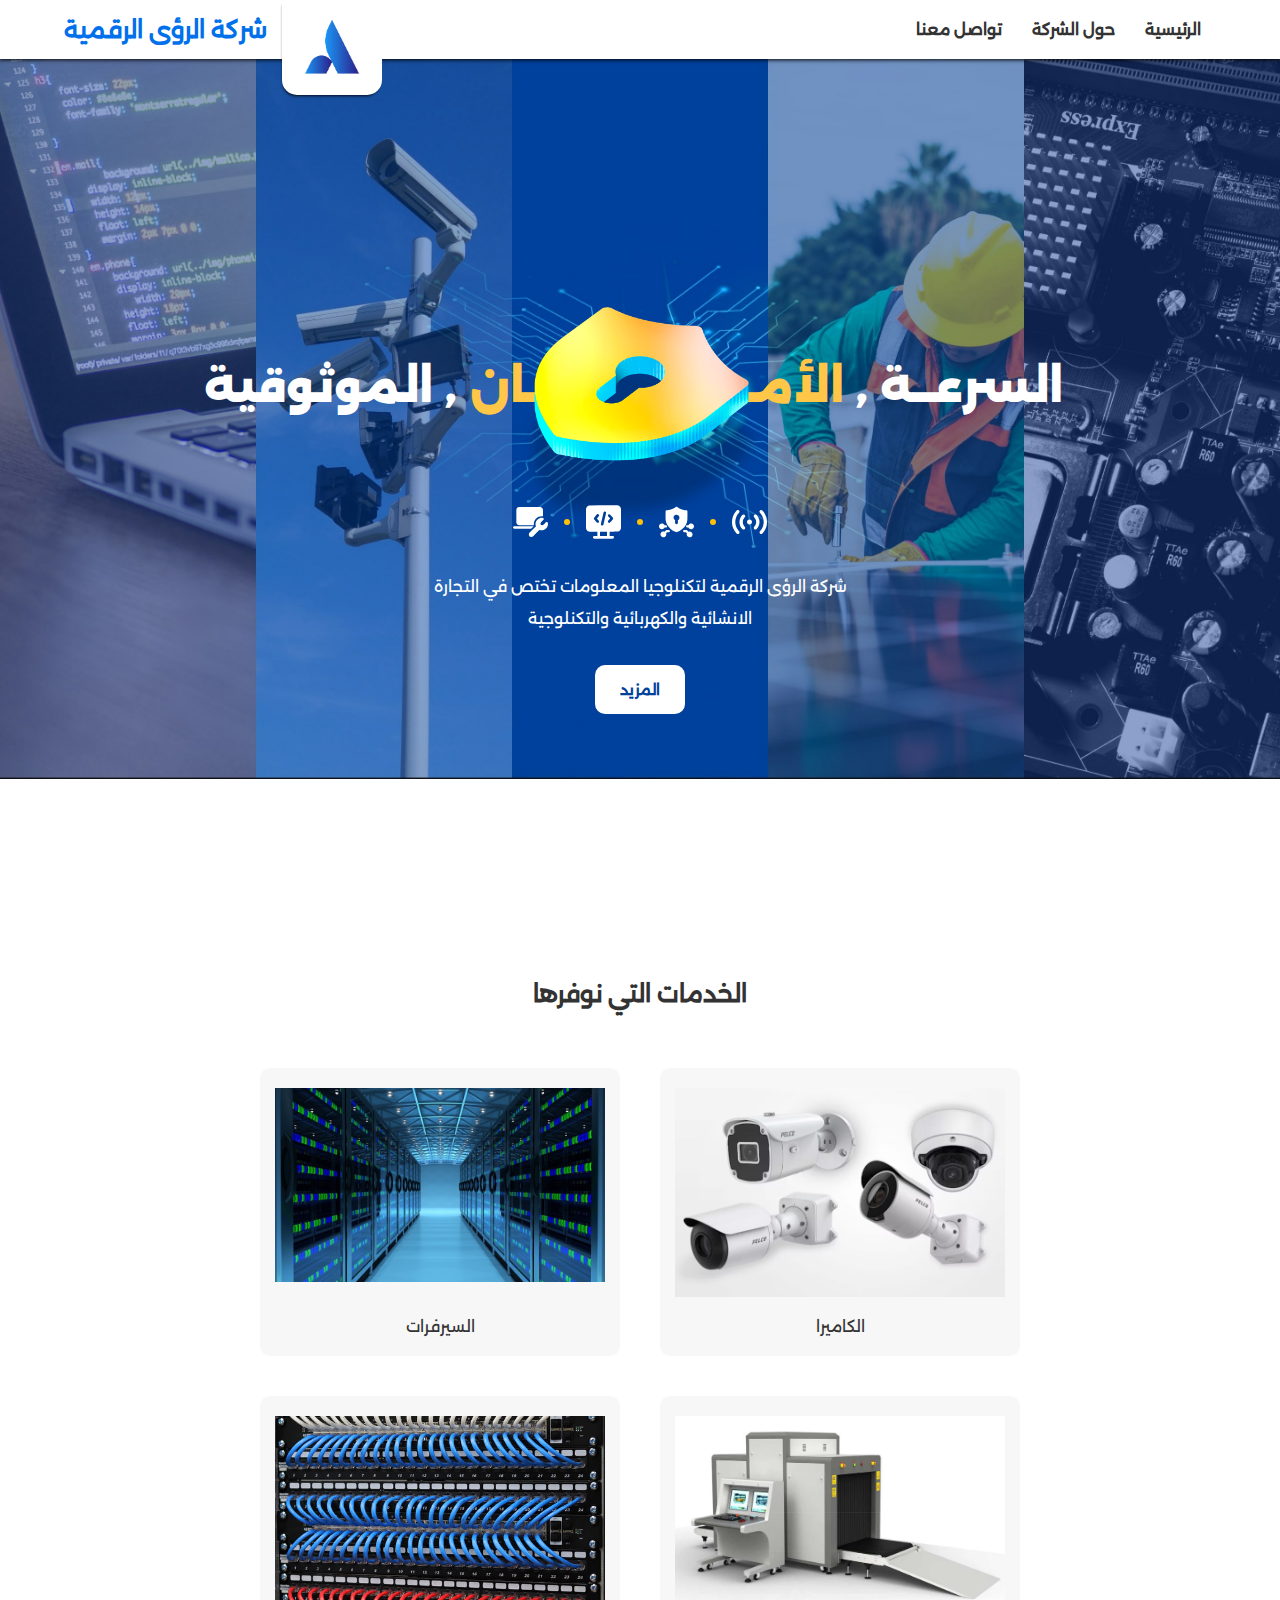
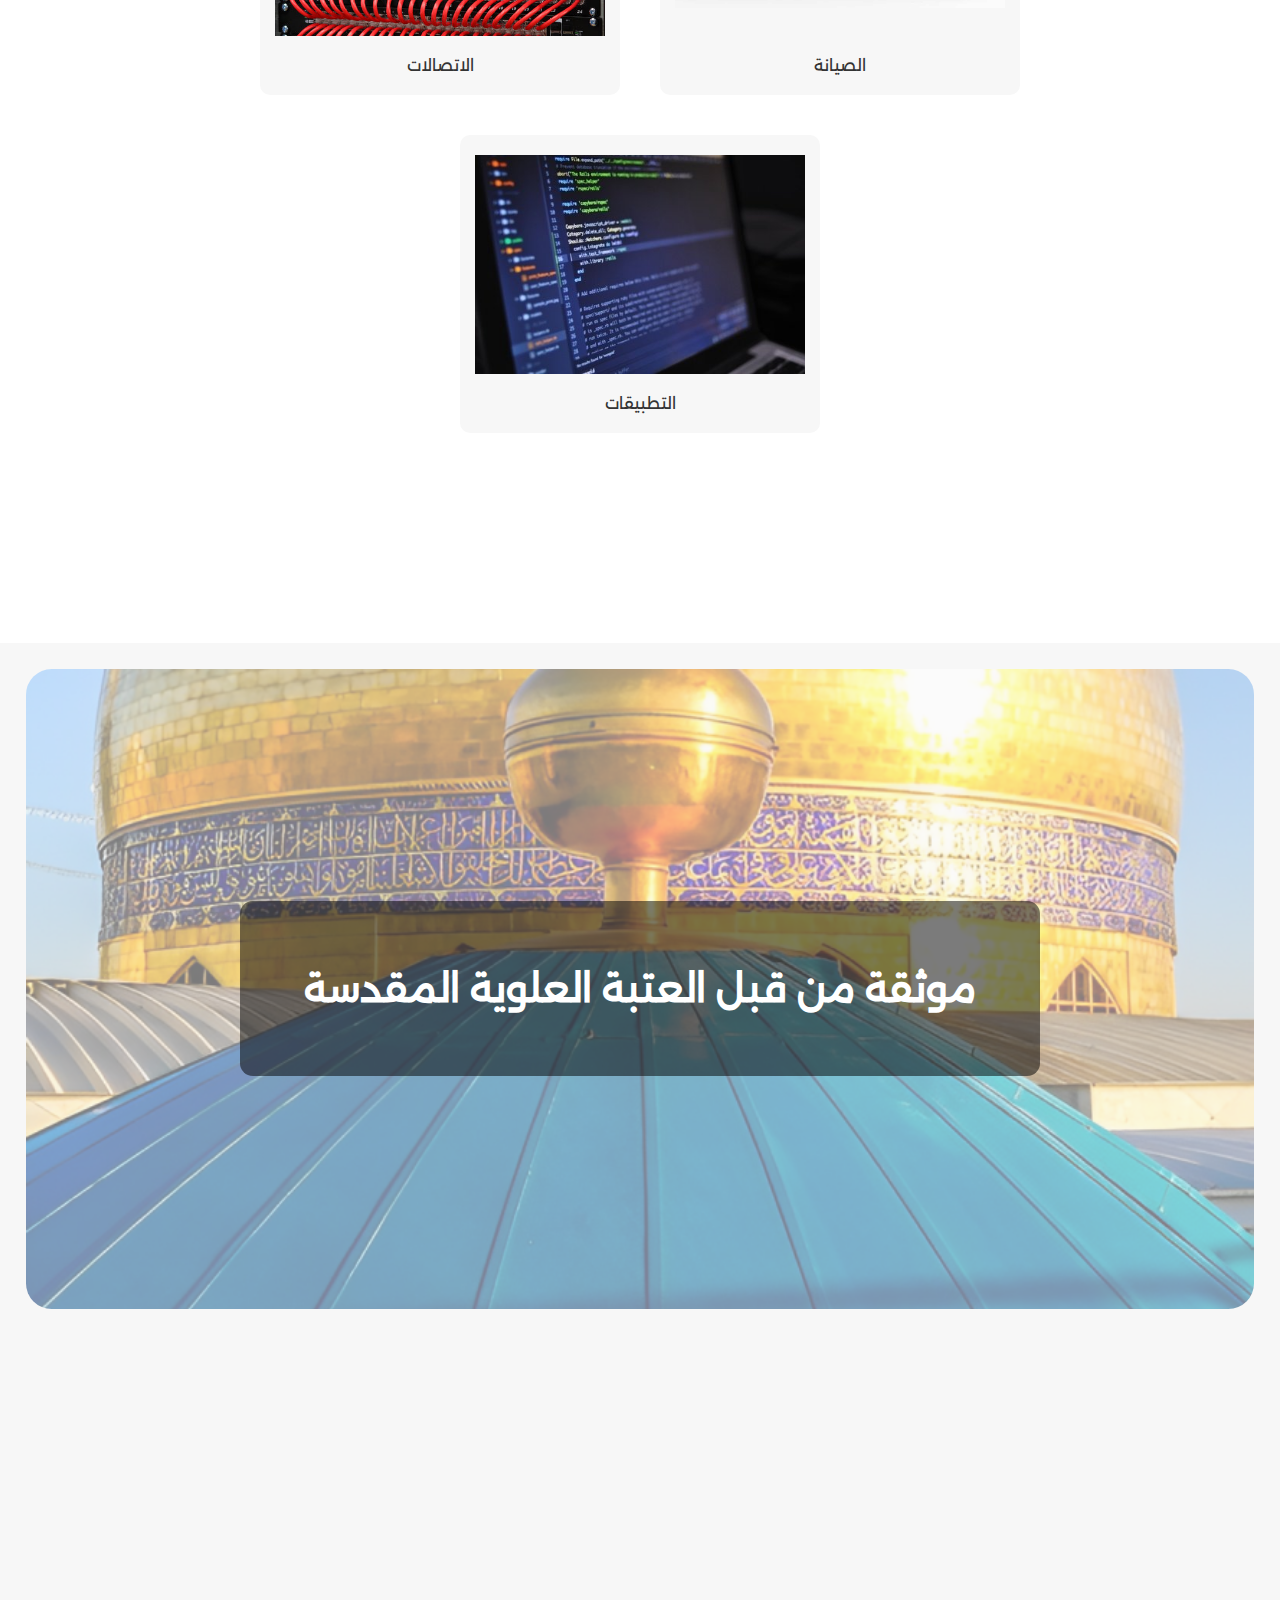
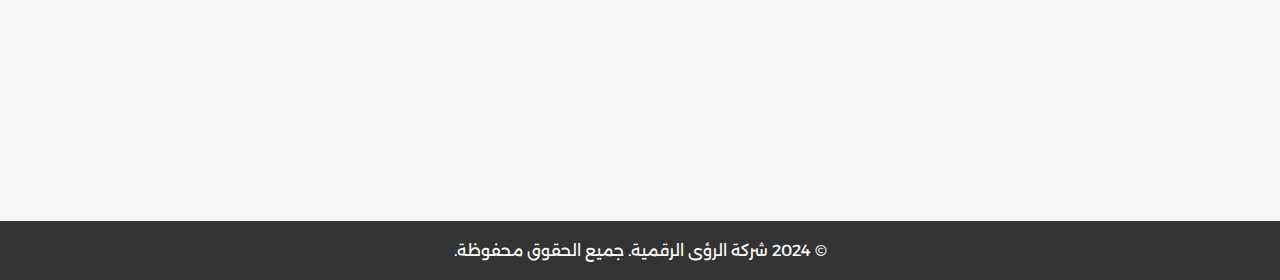
<file: index.html>
<!DOCTYPE html>
<html lang="ar">
<head>
    <meta charset="UTF-8">
    <meta name="viewport" content="width=device-width, initial-scale=1.0">
    <title>شركة الرؤى الرقمية</title>
    <link rel="stylesheet" href="styles.css">
</head>
<body>
<header>
    <nav id="nav-menu">
        <ul>
            <li><a href="index.html">الرئيسية</a></li>
            <li><a href="about.html">حول الشركة</a></li>
            <li><a href="contact.html">تواصل معنا</a></li>
        </ul>
        <div class="menu-icon" id="menu-icon">
            <span></span>
            <span></span>
            <span></span>
        </div>
    </nav>
    <div class="logo">
        <img src="imgs/Logo.png" alt="the logo of the company"/>
        <h1>شركة الرؤى الرقمية</h1>
    </div>
</header>

<section class="hero">
    <div class="img-container">
        <img src="imgs/bg.jpg" alt="main section background"/>
        <div class="hero-content">
            <h2>السرعــة ,</h2>
            <h2>الأمــ<img src="imgs/Lock.png" alt="Lock"/>ــان</h2>
            <h2> , الموثوقية</h2>
        </div>
    </div>
    <div class="details">
        <div class="icons">
            <img src="imgs/svgs/networking.svg" alt="network icon">
            <l></l>
            <img src="imgs/svgs/scrurty.svg" alt="security icon">
            <l></l>
            <img src="imgs/svgs/dev.svg" alt="devloping icon">
            <l></l>
            <img src="imgs/svgs/fixing.svg" alt="fixing icon">
        </div>
        <div class="content">
            شركة الرؤى الرقمية لتكنلوجيا المعلومات تختص في التجارة الانشائية والكهربائية والتكنلوجية
        </div>
        <div class="button">
            <button>
                المزيد
            </button>
        </div>
    </div>
</section>

<section class="trusted-by">
    <h3>الخدمات التي نوفرها</h3>
    <div class="logos">
        <div class="img">
            <img src="imgs/cammera.png" alt="Logo 1">
            <span>الكاميرا</span>
        </div>
        <div class="img">
            <img src="imgs/serfer.jpg" alt="Logo 2">
            <span>السيرفرات</span>
        </div>
        <div class="img">
            <img src="imgs/fixing.jpg" alt="Logo 3">
            <span>الصيانة</span>
        </div>

        <div class="img">
            <img src="imgs/communication.jpg" alt="Logo 3">
            <span>الاتصالات</span>
        </div>
        <div class="img">
            <img src="imgs/application.jpg" alt="Logo 3">
            <span>التطبيقات</span>
        </div>
    </div>
</section>

<section class="certified-by">
    <h3>موثقة من قبل العتبة العلوية المقدسة</h3>
    <img src="imgs/imamali.jpg" alt="Certification Logo 2">
</section>

<footer>
    <p>&copy; 2024 شركة الرؤى الرقمية. جميع الحقوق محفوظة.</p>
</footer>

<script src="script.js"></script>
</body>
</html>
</file>
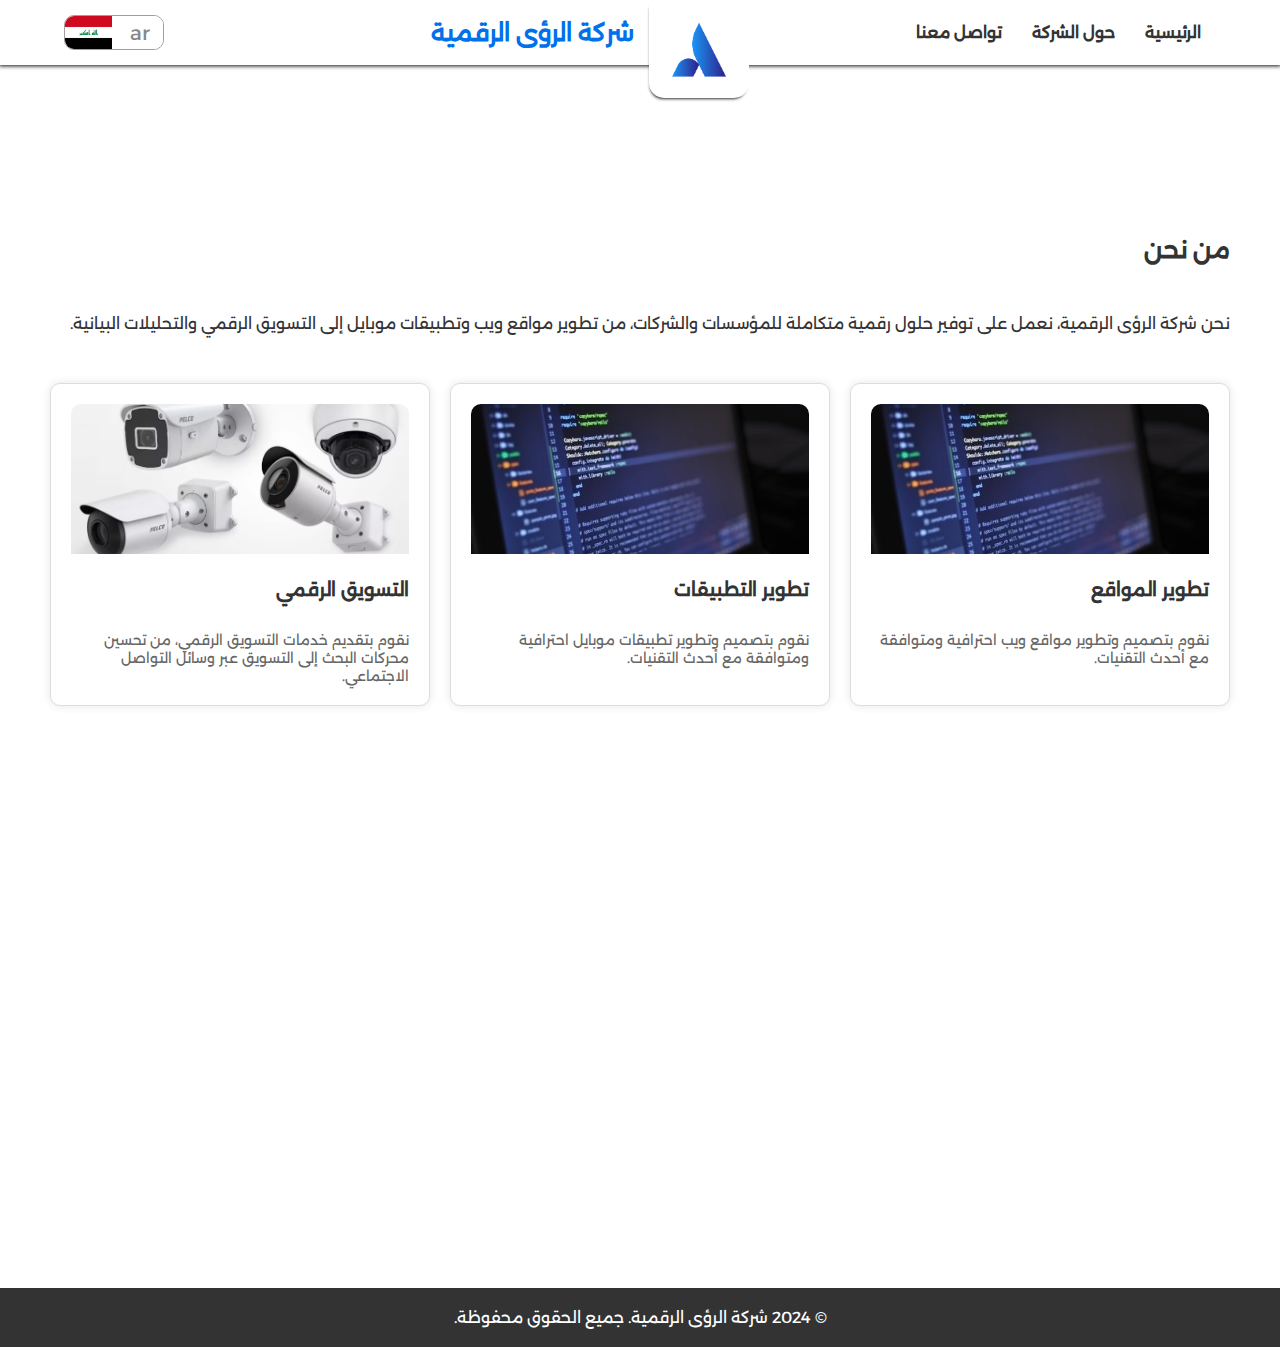
<file: about-ar.html>
<!DOCTYPE html>
<html lang="ar">
<head>
    <meta charset="UTF-8">
    <meta name="viewport" content="width=device-width, initial-scale=1.0">
    <title>من نحن</title>
    <link rel="stylesheet" href="styles.css">
</head>
<body>
<header>
    <nav id="nav-menu">
        <ul>
            <li><a href="index-ar.html">الرئيسية</a></li>
            <li><a href="about-ar.html">حول الشركة</a></li>
            <li><a href="contact-ar.html">تواصل معنا</a></li>
        </ul>
        <div class="menu-icon" id="menu-icon">
            <span></span>
            <span></span>
            <span></span>
        </div>
    </nav>
    <div class="logo">
        <img src="imgs/Logo.png" alt="the logo of the company"/>
        <h1>شركة الرؤى الرقمية</h1>
    </div>
    <div class="lang">
        <div class="en">
            <span>en</span>
            <img src="imgs/en.png" alt="English"/>
        </div>
        <div class="ar active">
            <span>ar</span>
            <img src="imgs/ar.png" alt="Arabic"/>
        </div>
    </div>
    <script src="lang.js"></script>
    <link rel="stylesheet" href="lang.css">
</header>

<main>
    <section class="about-us">
        <h2>من نحن</h2>
        <p>نحن شركة الرؤى الرقمية، نعمل على توفير حلول رقمية متكاملة للمؤسسات والشركات، من تطوير مواقع ويب وتطبيقات
            موبايل إلى التسويق الرقمي والتحليلات البيانية.</p>
        <div class="about-us-grid">
            <div class="about-us-item">
                <img src="imgs/application.jpg" alt="About Us 1">
                <h3>تطوير المواقع</h3>
                <p>نقوم بتصميم وتطوير مواقع ويب احترافية ومتوافقة مع أحدث التقنيات.</p>
            </div>
            <div class="about-us-item">
                <img src="imgs/application.jpg" alt="About Us 2">
                <h3>تطوير التطبيقات</h3>
                <p>نقوم بتصميم وتطوير تطبيقات موبايل احترافية ومتوافقة مع أحدث التقنيات.</p>
            </div>
            <div class="about-us-item">
                <img src="imgs/cammera.png" alt="About Us 3">
                <h3>التسويق الرقمي</h3>
                <p>نقوم بتقديم خدمات التسويق الرقمي، من تحسين محركات البحث إلى التسويق عبر وسائل التواصل الاجتماعي.</p>
            </div>
        </div>
    </section>
</main>
<footer>
    <p>&copy; 2024 شركة الرؤى الرقمية. جميع الحقوق محفوظة.</p>
</footer>
<style>
    /* ... existing styles ... */
    body{
        background-color: #fff;
    }


    .about-us {
        padding: 20px;
        margin-top: 100px;
    }

    .about-us-grid {
        display: grid;
        grid-template-columns: repeat(3, 1fr);
        grid-gap: 20px;
    }

    .about-us-item>*:not(:first-child) {
        padding-top: 20px;

    }
    .about-us-item {
        background-color: #fff;
        padding: 20px;
        border: 1px solid #ddd;
        border-radius: 10px;
        box-shadow: 0 0 10px rgba(0, 0, 0, 0.1);
    }

    .about-us-item img {
        width: 100%;
        height: 150px;
        object-fit: cover;
        border-radius: 10px 10px 0 0;
    }

    .about-us-item h3 {
        font-weight: bold;
        margin-bottom: 10px;
    }

    .about-us-item p {
        font-size: 14px;
        color: #666;
    }
    section.about-us> * {
        margin: 50px 30px;
    }

    @media (max-width: 700px) {
        .about-us-grid {
            grid-template-columns: 1fr;
        }
    }
</style>

<script>
    // ... existing script ...

    // Add animation to about us items
    const aboutUsItems = document.querySelectorAll('.about-us-item');

    aboutUsItems.forEach((item) => {
        item.addEventListener('mouseover', () => {
            item.style.transform = 'scale(1.1)';
            item.style.zIndex = '3';
            item.style.boxShadow = '0 0 20px rgba(0, 0, 0, 0.2)';
        });

        item.addEventListener('mouseout', () => {
            item.style.transform = 'scale(1)';
            item.style.zIndex = '0';
            item.style.boxShadow = '0 0 10px rgba(0, 0, 0, 0.1)';
        });
    });
</script>
<script src="script.js"></script>
</body>
</html>
</file>
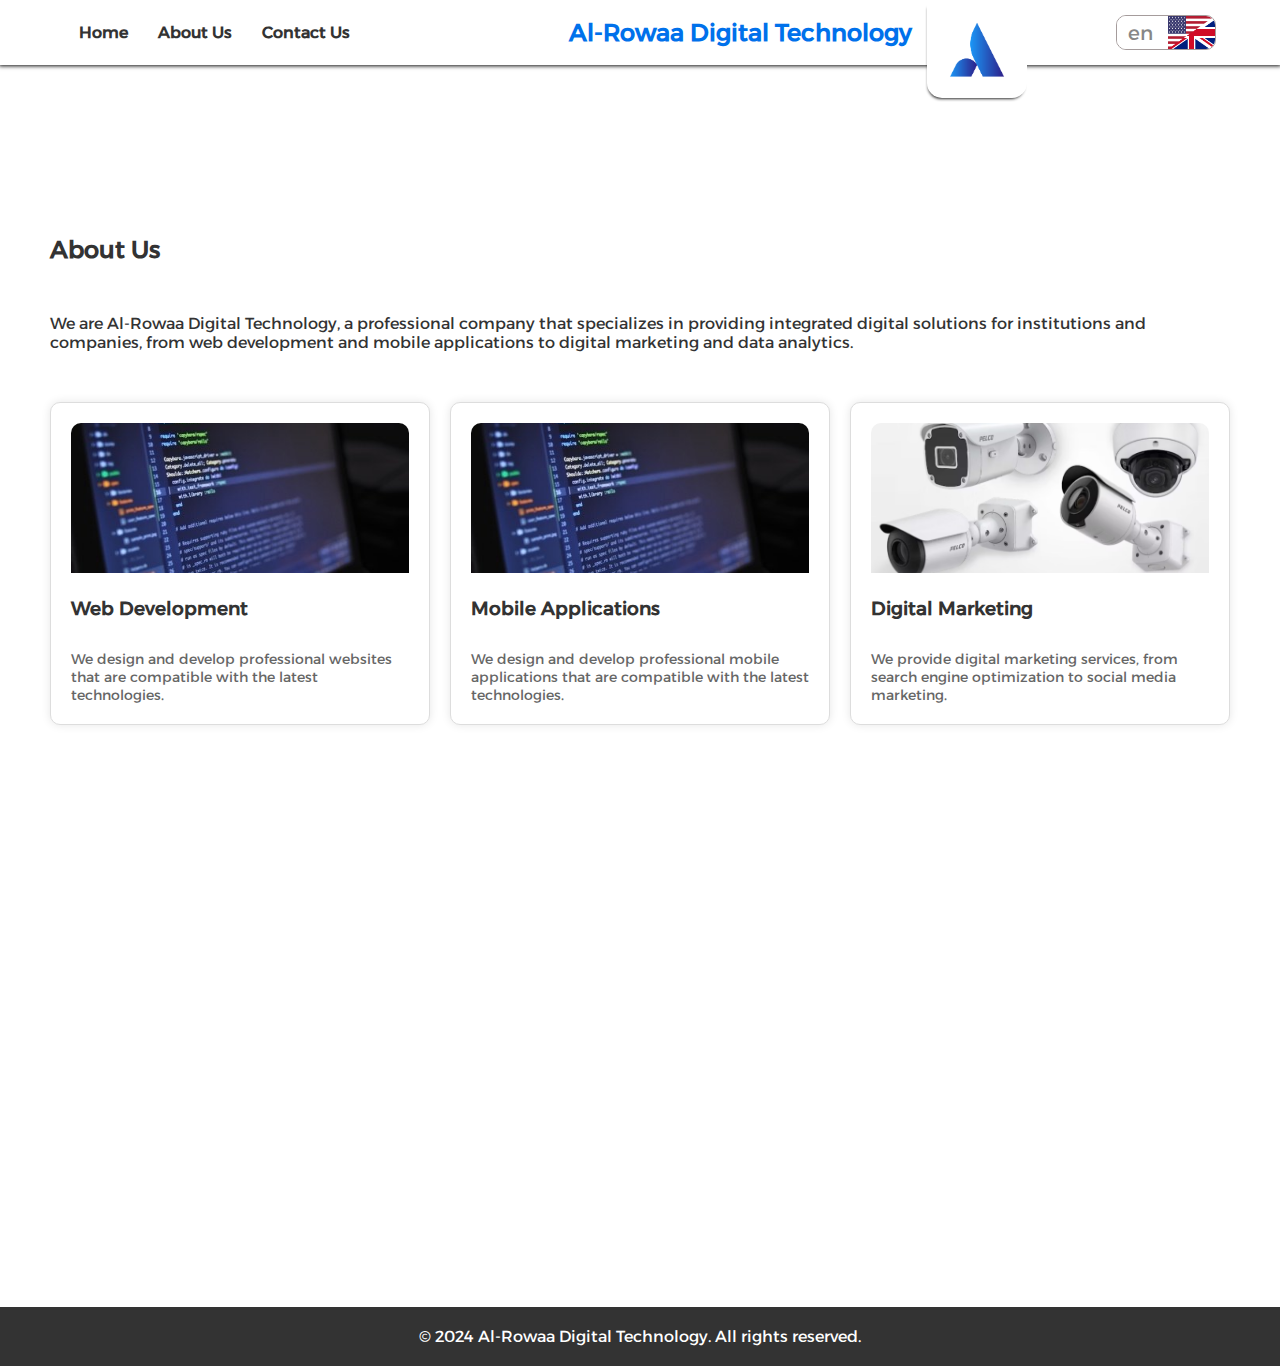
<file: about-en.html>
<!DOCTYPE html>
<html lang="en" dir="ltr">
<head>
    <meta charset="UTF-8">
    <meta name="viewport" content="width=device-width, initial-scale=1.0">
    <title>About Us</title>
    <link rel="stylesheet" href="styles.css">
</head>
<body>
<header>
    <nav id="nav-menu">
        <ul>
            <li><a href="index-en.html">Home</a></li>
            <li><a href="about-en.html">About Us</a></li>
            <li><a href="contact-en.html">Contact Us</a></li>
        </ul>
        <div class="menu-icon" id="menu-icon">
            <span></span>
            <span></span>
            <span></span>
        </div>
    </nav>
    <div class="logo">
        <img src="imgs/Logo.png" alt="the logo of the company"/>
        <h1>Al-Rowaa Digital Technology</h1>
    </div>
    <div class="lang">
        <div class="en">
            <span>en</span>
            <img src="imgs/en.png" alt="English"/>
        </div>
        <div class="ar active">
            <span>ar</span>
            <img src="imgs/ar.png" alt="Arabic"/>
        </div>
    </div>
    <script src="lang.js"></script>
    <link rel="stylesheet" href="lang.css">
</header>

<main>
    <section class="about-us">
        <h2>About Us</h2>
        <p>We are Al-Rowaa Digital Technology, a professional company that specializes in providing integrated digital solutions for institutions and companies, from web development and mobile applications to digital marketing and data analytics.</p>
        <div class="about-us-grid">
            <div class="about-us-item">
                <img src="imgs/application.jpg" alt="About Us 1">
                <h3>Web Development</h3>
                <p>We design and develop professional websites that are compatible with the latest technologies.</p>
            </div>
            <div class="about-us-item">
                <img src="imgs/application.jpg" alt="About Us 2">
                <h3>Mobile Applications</h3>
                <p>We design and develop professional mobile applications that are compatible with the latest technologies.</p>
            </div>
            <div class="about-us-item">
                <img src="imgs/cammera.png" alt="About Us 3">
                <h3>Digital Marketing</h3>
                <p>We provide digital marketing services, from search engine optimization to social media marketing.</p>
            </div>
        </div>
    </section>
</main>
<footer>
    <p>&copy; 2024 Al-Rowaa Digital Technology. All rights reserved.</p>
</footer>
<style>
    /* ... existing styles ... */
    body{
        background-color: #fff;
        direction: ltr;
    }

    .about-us {
        padding: 20px;
        margin-top: 100px;
    }

    .about-us-grid {
        display: grid;
        grid-template-columns: repeat(3, 1fr);
        grid-gap: 20px;
    }

    .about-us-item>*:not(:first-child) {
        padding-top: 20px;

    }
    .about-us-item {
        background-color: #fff;
        padding: 20px;
        border: 1px solid #ddd;
        border-radius: 10px;
        box-shadow: 0 0 10px rgba(0, 0, 0, 0.1);
    }

    .about-us-item img {
        width: 100%;
        height: 150px;
        object-fit: cover;
        border-radius: 10px 10px 0 0;
    }

    .about-us-item h3 {
        font-weight: bold;
        margin-bottom: 10px;
    }

    .about-us-item p {
        font-size: 14px;
        color: #666;
    }
    section.about-us> * {
        margin: 50px 30px;
    }

    @media (max-width: 700px) {
        .about-us-grid {
            grid-template-columns: 1fr;
        }
    }
</style>

<script>
    // ... existing script ...

    // Add animation to about us items
    const aboutUsItems = document.querySelectorAll('.about-us-item');

    aboutUsItems.forEach((item) => {
        item.addEventListener('mouseover', () => {
            item.style.transform = 'scale(1.1)';
            item.style.zIndex = '3';
            item.style.boxShadow = '0 0 20px rgba(0, 0, 0, 0.2)';
        });

        item.addEventListener('mouseout', () => {
            item.style.transform = 'scale(1)';
            item.style.zIndex = '0';
            item.style.boxShadow = '0 0 10px rgba(0, 0, 0, 0.1)';
        });
    });
</script>
<script src="script.js"></script>
</body>
</html>
</file>
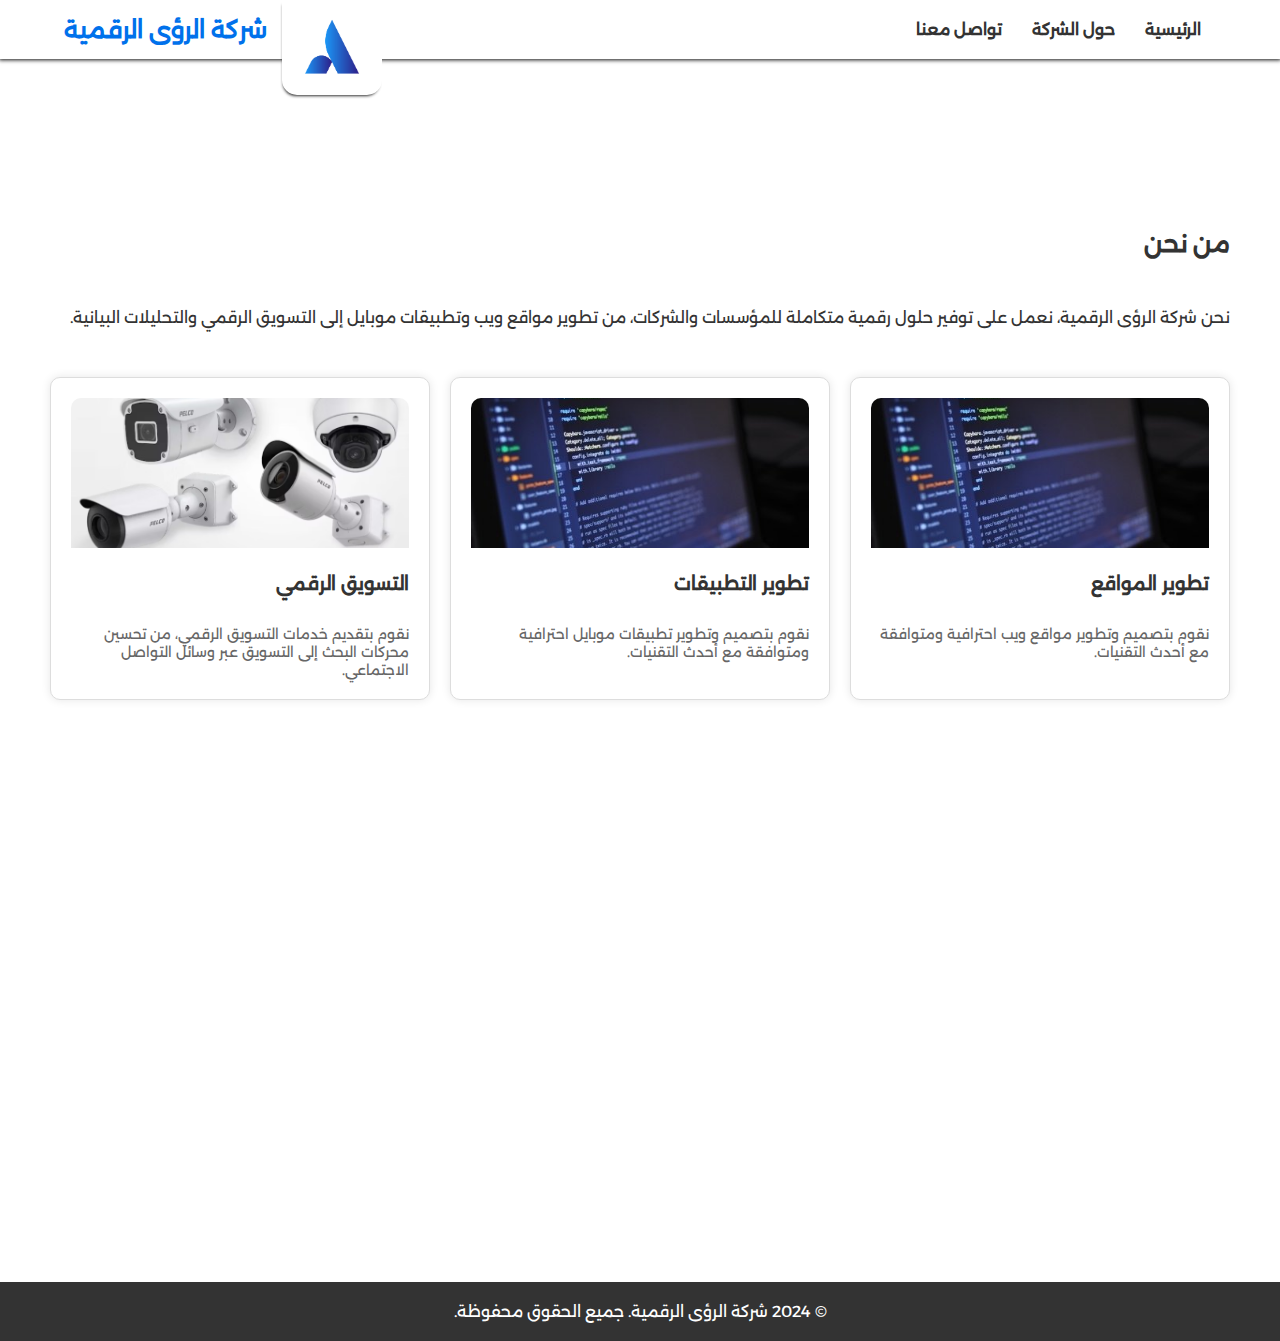
<file: about.html>
<!DOCTYPE html>
<html lang="ar">
<head>
    <meta charset="UTF-8">
    <meta name="viewport" content="width=device-width, initial-scale=1.0">
    <title>من نحن</title>
    <link rel="stylesheet" href="styles.css">
</head>
<body>
<header>
    <nav id="nav-menu">
        <ul>
            <li><a href="index.html">الرئيسية</a></li>
            <li><a href="about.html">حول الشركة</a></li>
            <li><a href="contact.html">تواصل معنا</a></li>
        </ul>
        <div class="menu-icon" id="menu-icon">
            <span></span>
            <span></span>
            <span></span>
        </div>
    </nav>
    <div class="logo">
        <img src="imgs/Logo.png" alt="the logo of the company"/>
        <h1>شركة الرؤى الرقمية</h1>
    </div>
</header>

<main>
    <section class="about-us">
        <h2>من نحن</h2>
        <p>نحن شركة الرؤى الرقمية، نعمل على توفير حلول رقمية متكاملة للمؤسسات والشركات، من تطوير مواقع ويب وتطبيقات
            موبايل إلى التسويق الرقمي والتحليلات البيانية.</p>
        <div class="about-us-grid">
            <div class="about-us-item">
                <img src="imgs/application.jpg" alt="About Us 1">
                <h3>تطوير المواقع</h3>
                <p>نقوم بتصميم وتطوير مواقع ويب احترافية ومتوافقة مع أحدث التقنيات.</p>
            </div>
            <div class="about-us-item">
                <img src="imgs/application.jpg" alt="About Us 2">
                <h3>تطوير التطبيقات</h3>
                <p>نقوم بتصميم وتطوير تطبيقات موبايل احترافية ومتوافقة مع أحدث التقنيات.</p>
            </div>
            <div class="about-us-item">
                <img src="imgs/cammera.png" alt="About Us 3">
                <h3>التسويق الرقمي</h3>
                <p>نقوم بتقديم خدمات التسويق الرقمي، من تحسين محركات البحث إلى التسويق عبر وسائل التواصل الاجتماعي.</p>
            </div>
        </div>
    </section>
</main>
<footer>
    <p>&copy; 2024 شركة الرؤى الرقمية. جميع الحقوق محفوظة.</p>
</footer>
<style>
    /* ... existing styles ... */
    body{
        background-color: #fff;
    }


    .about-us {
        padding: 20px;
        margin-top: 100px;
    }

    .about-us-grid {
        display: grid;
        grid-template-columns: repeat(3, 1fr);
        grid-gap: 20px;
    }

    .about-us-item>*:not(:first-child) {
        padding-top: 20px;

    }
    .about-us-item {
        background-color: #fff;
        padding: 20px;
        border: 1px solid #ddd;
        border-radius: 10px;
        box-shadow: 0 0 10px rgba(0, 0, 0, 0.1);
    }

    .about-us-item img {
        width: 100%;
        height: 150px;
        object-fit: cover;
        border-radius: 10px 10px 0 0;
    }

    .about-us-item h3 {
        font-weight: bold;
        margin-bottom: 10px;
    }

    .about-us-item p {
        font-size: 14px;
        color: #666;
    }
    section.about-us> * {
        margin: 50px 30px;
    }

    @media (max-width: 700px) {
        .about-us-grid {
            grid-template-columns: 1fr;
        }
    }
</style>

<script>
    // ... existing script ...

    // Add animation to about us items
    const aboutUsItems = document.querySelectorAll('.about-us-item');

    aboutUsItems.forEach((item) => {
        item.addEventListener('mouseover', () => {
            item.style.transform = 'scale(1.1)';
            item.style.zIndex = '3';
            item.style.boxShadow = '0 0 20px rgba(0, 0, 0, 0.2)';
        });

        item.addEventListener('mouseout', () => {
            item.style.transform = 'scale(1)';
            item.style.zIndex = '0';
            item.style.boxShadow = '0 0 10px rgba(0, 0, 0, 0.1)';
        });
    });
</script>
<script src="script.js"></script>
</body>
</html>
</file>
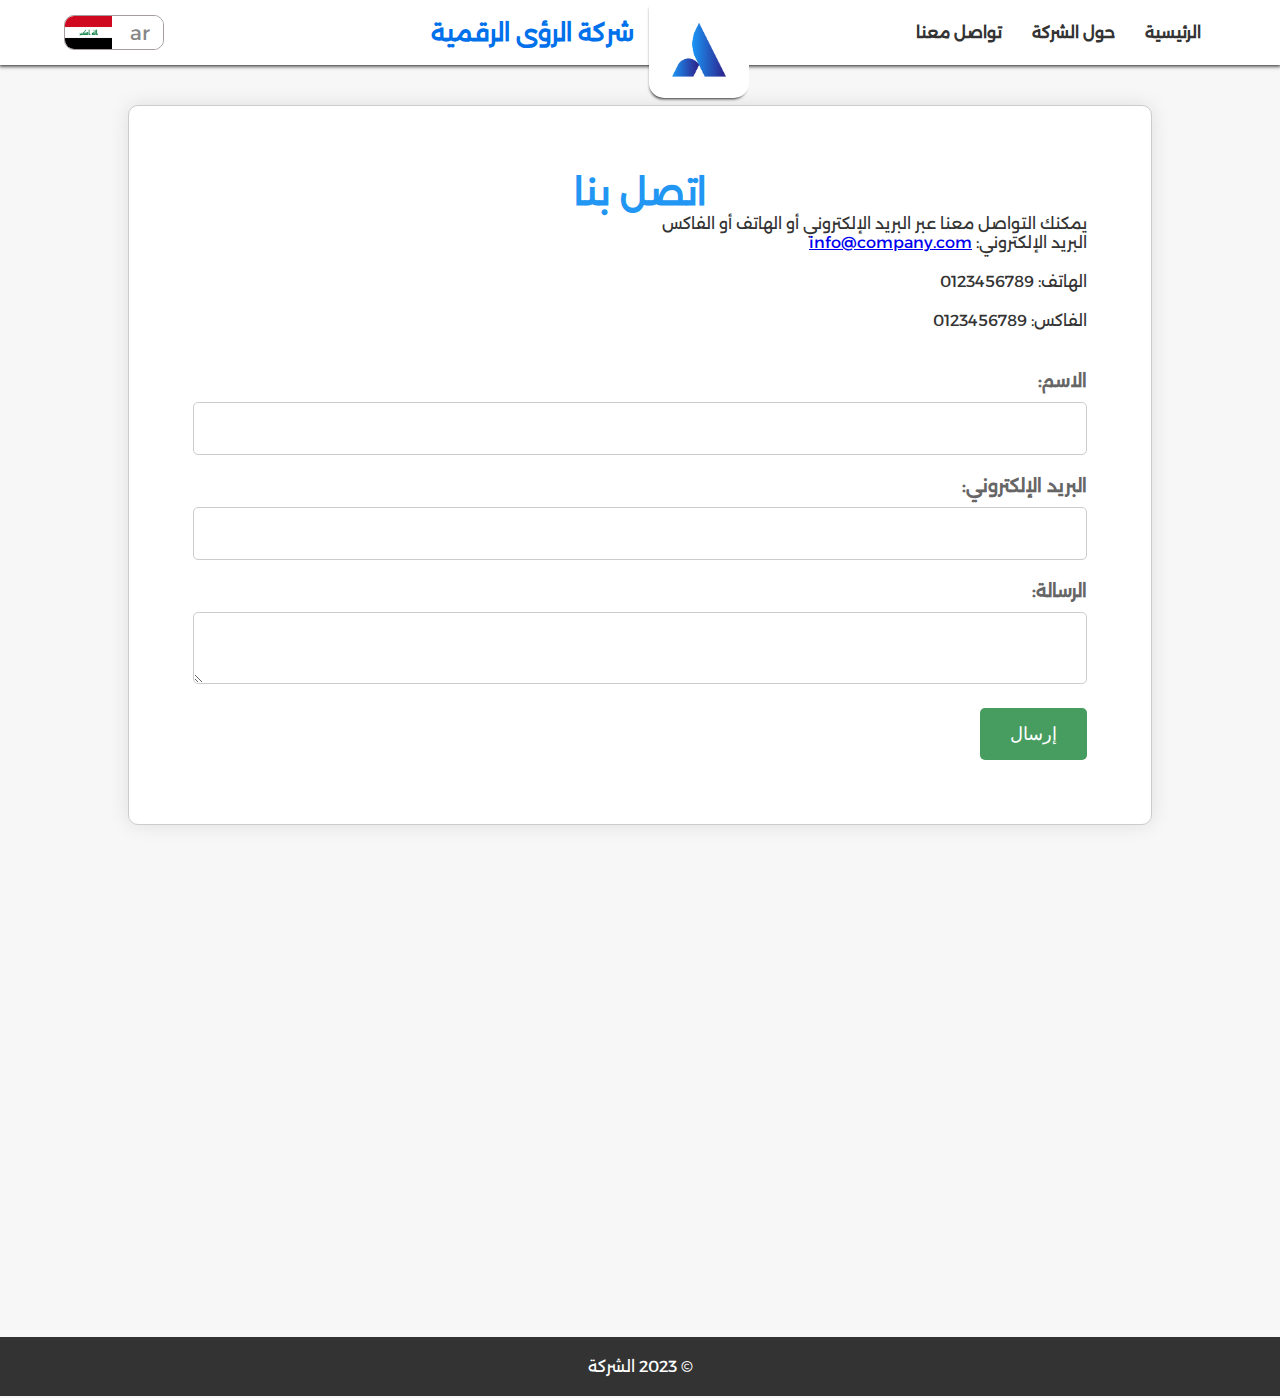
<file: contact-ar.html>
<!DOCTYPE html>
<html lang="ar">
<head>
    <meta charset="UTF-8">
    <meta name="viewport" content="width=device-width, initial-scale=1.0">
    <title>اتصل بنا</title>
    <link rel="stylesheet" href="styles.css">
    <link rel="stylesheet" href="contact/styles.css">
</head>
<body>
<header>
    <nav id="nav-menu">
        <ul>
            <li><a href="index-ar.html">الرئيسية</a></li>
            <li><a href="about-ar.html">حول الشركة</a></li>
            <li><a href="contact-ar.html">تواصل معنا</a></li>
        </ul>
        <div class="menu-icon" id="menu-icon">
            <span></span>
            <span></span>
            <span></span>
        </div>
    </nav>
    <div class="logo">
        <img src="imgs/Logo.png" alt="the logo of the company"/>
        <h1>شركة الرؤى الرقمية</h1>
    </div>
    <div class="lang">
        <div class="en">
            <span>en</span>
            <img src="imgs/en.png" alt="English"/>
        </div>
        <div class="ar active">
            <span>ar</span>
            <img src="imgs/ar.png" alt="Arabic"/>
        </div>
    </div>
    <script src="lang.js"></script>
    <link rel="stylesheet" href="lang.css">
</header>
<main>
    <section class="contact">
        <h1>اتصل بنا</h1>
        <p>يمكنك التواصل معنا عبر البريد الإلكتروني أو الهاتف أو الفاكس</p>
        <ul>
            <li>البريد الإلكتروني: <a href="mailto:info@company.com">info@company.com</a></li>
            <li>الهاتف: 0123456789</li>
            <li>الفاكس: 0123456789</li>
        </ul>
        <form>
            <label for="name">الاسم:</label>
            <input type="text" id="name" name="name">
            <label for="email">البريد الإلكتروني:</label>
            <input type="email" id="email" name="email">
            <label for="message">الرسالة:</label>
            <textarea id="message" name="message"></textarea>
            <button type="submit">إرسال</button>
        </form>
    </section>
</main>
<footer>
    <p>&copy; 2023 الشركة</p>
</footer>
<script src="script.js"></script>
</body>
</html>
</file>
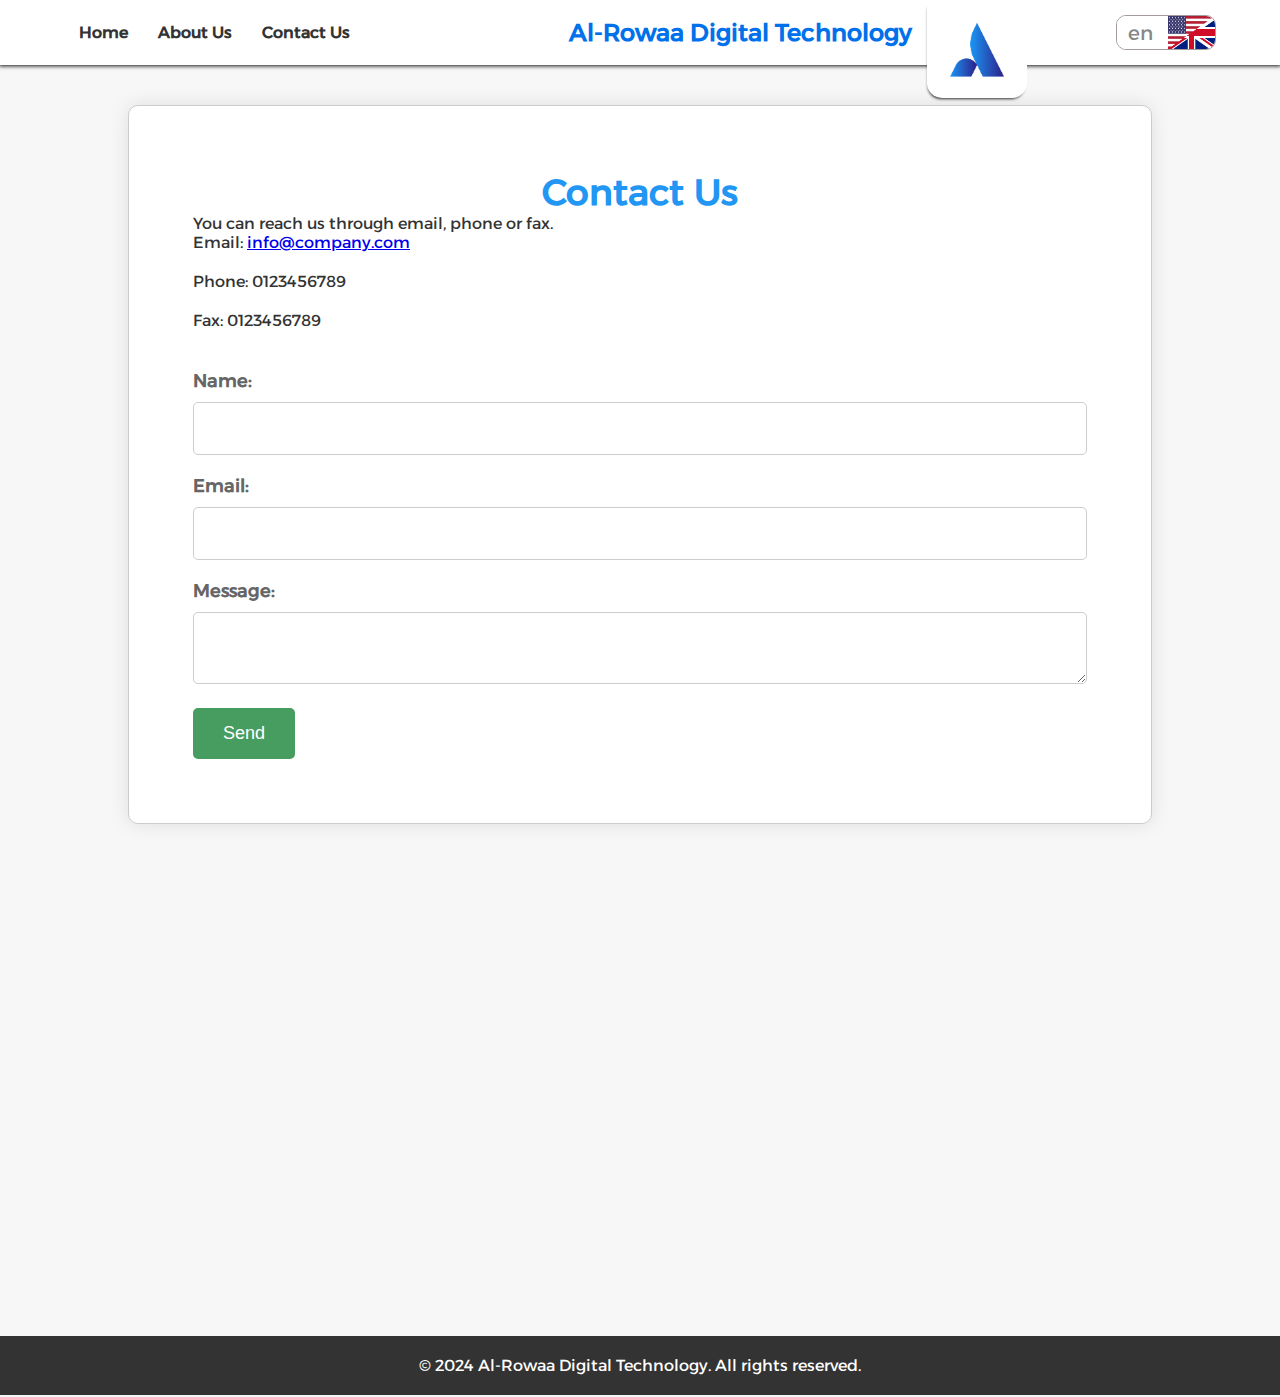
<file: contact-en.html>
<!DOCTYPE html>
<html lang="en" dir="ltr">
<head>
    <meta charset="UTF-8">
    <meta name="viewport" content="width=device-width, initial-scale=1.0">
    <title>Contact Us</title>
    <link rel="stylesheet" href="styles.css">
    <link rel="stylesheet" href="contact/styles.css">
</head>
<body >
<style>
    body{
        direction: ltr;
    }
</style>
<header>
    <nav id="nav-menu">
        <ul>
            <li><a href="index-en.html">Home</a></li>
            <li><a href="about-en.html">About Us</a></li>
            <li><a href="contact-en.html">Contact Us</a></li>
        </ul>
        <div class="menu-icon" id="menu-icon">
            <span></span>
            <span></span>
            <span></span>
        </div>
    </nav>
    <div class="logo">
        <img src="imgs/Logo.png" alt="the logo of the company"/>
        <h1>Al-Rowaa Digital Technology</h1>
    </div>
    <div class="lang">
        <div class="en">
            <span>en</span>
            <img src="imgs/en.png" alt="English"/>
        </div>
        <div class="ar active">
            <span>ar</span>
            <img src="imgs/ar.png" alt="Arabic"/>
        </div>
    </div>
    <script src="lang.js"></script>
    <link rel="stylesheet" href="lang.css">
</header>
<main>
    <section class="contact">
        <h1>Contact Us</h1>
        <p>You can reach us through email, phone or fax.</p>
        <ul>
            <li>Email: <a href="mailto:info@company.com">info@company.com</a></li>
            <li>Phone: 0123456789</li>
            <li>Fax: 0123456789</li>
        </ul>
        <form>
            <label for="name">Name:</label>
            <input type="text" id="name" name="name">
            <label for="email">Email:</label>
            <input type="email" id="email" name="email">
            <label for="message">Message:</label>
            <textarea id="message" name="message"></textarea>
            <button type="submit">Send</button>
        </form>
    </section>
</main>
<footer>
    <p>&copy; 2024 Al-Rowaa Digital Technology. All rights reserved.</p>
</footer>
<script src="script.js"></script>
</body>
</html>
</file>
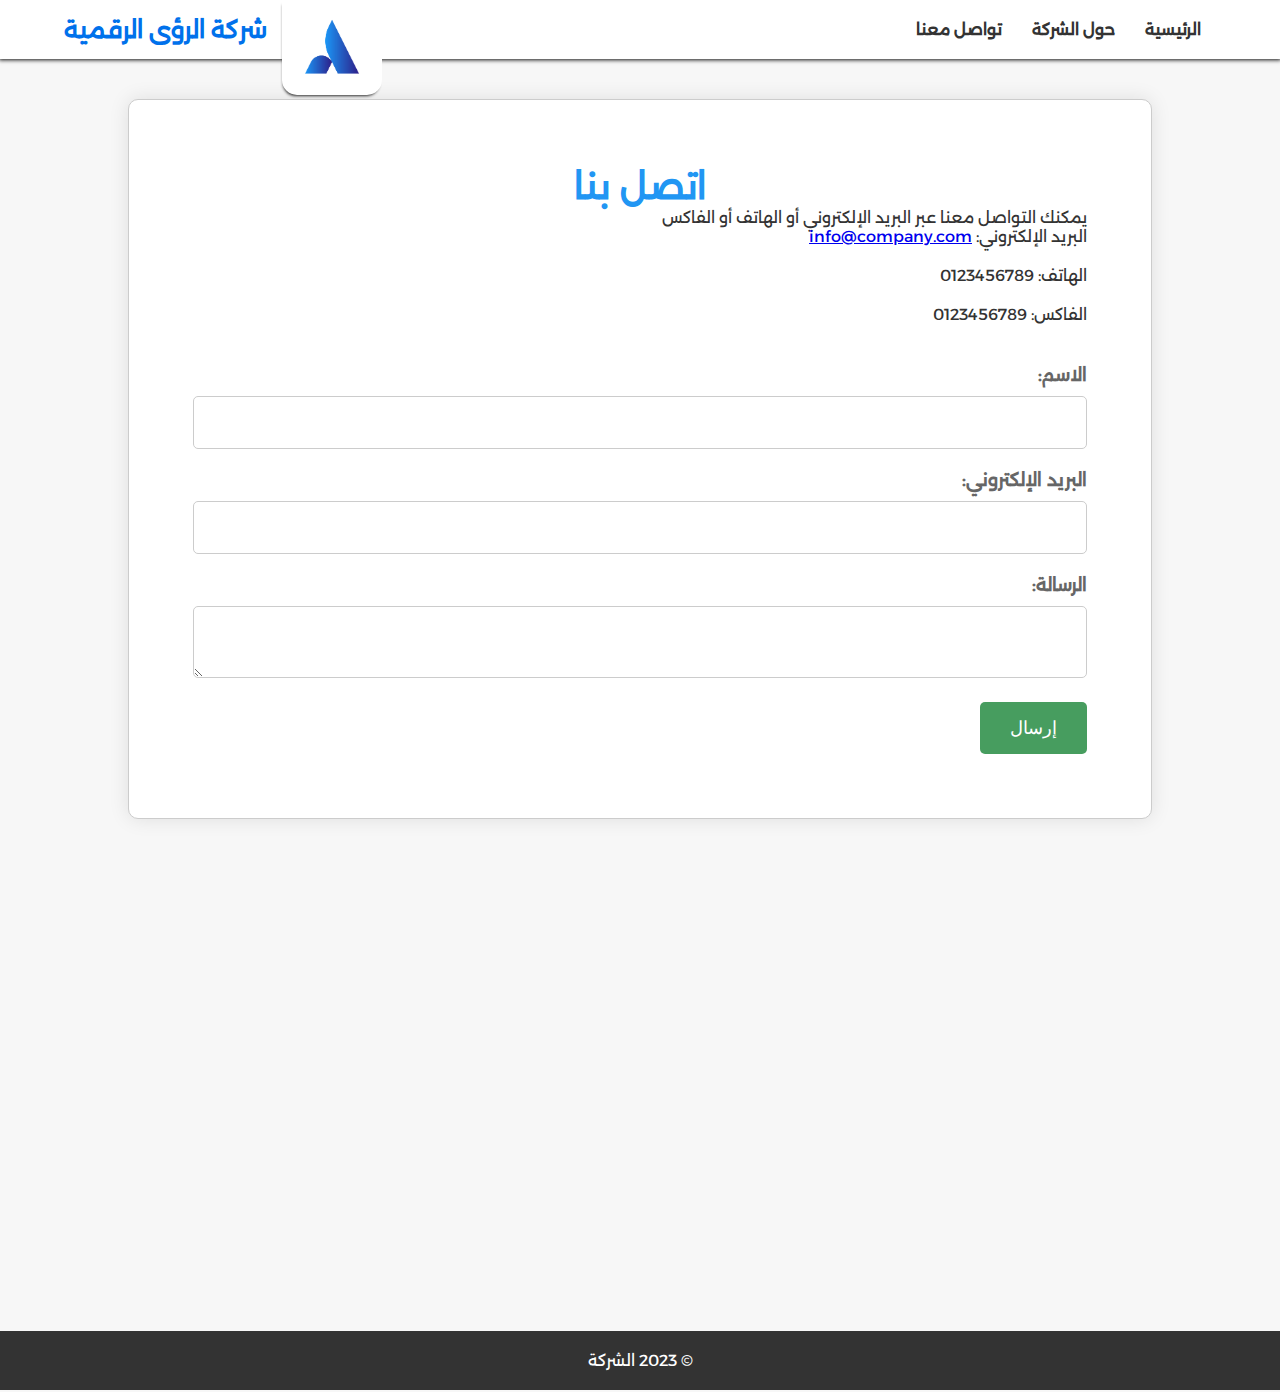
<file: contact.html>
<!DOCTYPE html>
<html lang="ar">
<head>
    <meta charset="UTF-8">
    <meta name="viewport" content="width=device-width, initial-scale=1.0">
    <title>اتصل بنا</title>
    <link rel="stylesheet" href="styles.css">
    <link rel="stylesheet" href="contact/styles.css">
</head>
<body>
<header>
    <nav id="nav-menu">
        <ul>
            <li><a href="index.html">الرئيسية</a></li>
            <li><a href="about.html">حول الشركة</a></li>
            <li><a href="contact.html">تواصل معنا</a></li>
        </ul>
        <div class="menu-icon" id="menu-icon">
            <span></span>
            <span></span>
            <span></span>
        </div>
    </nav>
    <div class="logo">
        <img src="imgs/Logo.png" alt="the logo of the company"/>
        <h1>شركة الرؤى الرقمية</h1>
    </div>
</header>
<main>
    <section class="contact">
        <h1>اتصل بنا</h1>
        <p>يمكنك التواصل معنا عبر البريد الإلكتروني أو الهاتف أو الفاكس</p>
        <ul>
            <li>البريد الإلكتروني: <a href="mailto:info@company.com">info@company.com</a></li>
            <li>الهاتف: 0123456789</li>
            <li>الفاكس: 0123456789</li>
        </ul>
        <form>
            <label for="name">الاسم:</label>
            <input type="text" id="name" name="name">
            <label for="email">البريد الإلكتروني:</label>
            <input type="email" id="email" name="email">
            <label for="message">الرسالة:</label>
            <textarea id="message" name="message"></textarea>
            <button type="submit">إرسال</button>
        </form>
    </section>
</main>
<footer>
    <p>&copy; 2023 الشركة</p>
</footer>
<script src="script.js"></script>
</body>
</html>
</file>
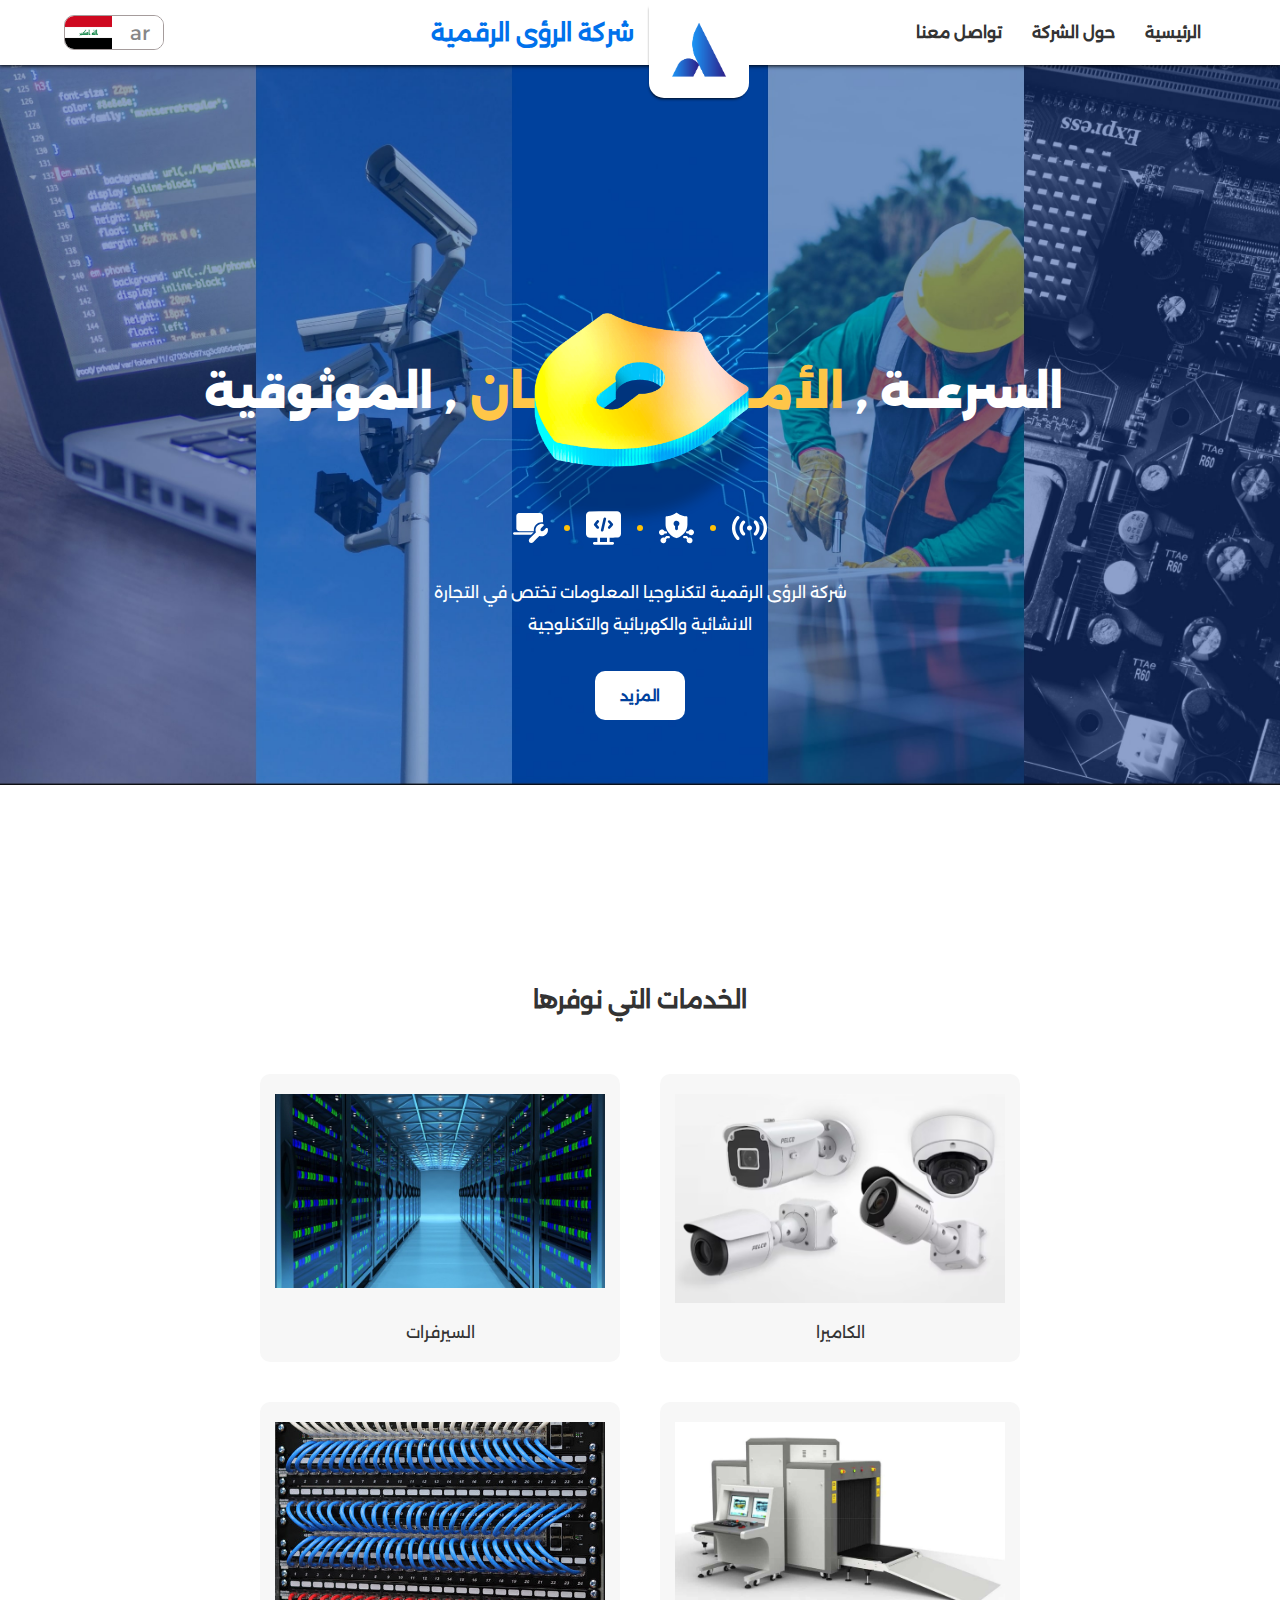
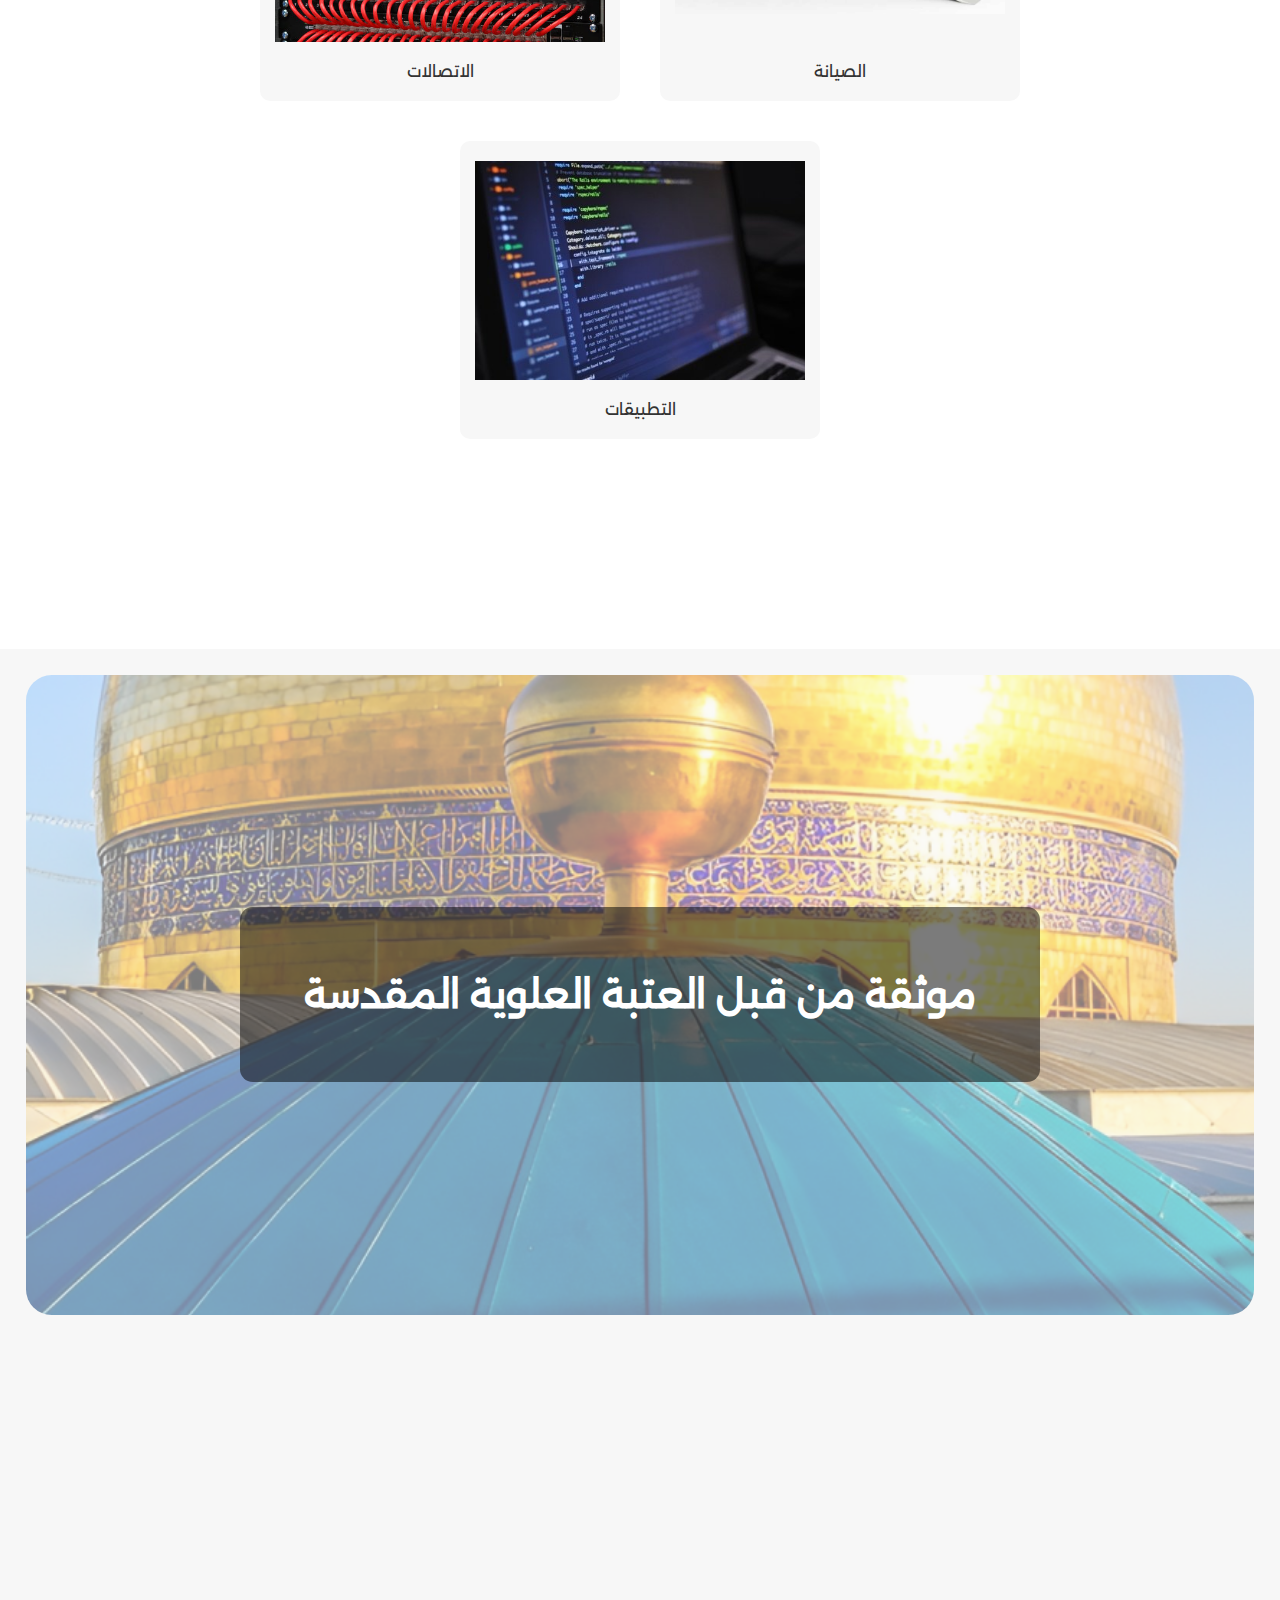
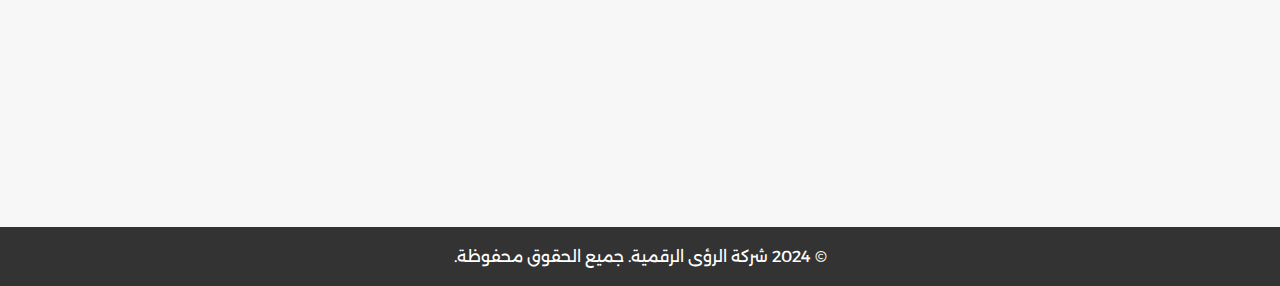
<file: index-ar.html>
<!DOCTYPE html>
<html lang="ar">
<head>
    <meta charset="UTF-8">
    <meta name="viewport" content="width=device-width, initial-scale=1.0">
    <title>شركة الرؤى الرقمية</title>
    <link rel="stylesheet" href="styles.css">
</head>
<body>
<header>
    <nav id="nav-menu">
        <ul>
            <li><a href="index-ar.html">الرئيسية</a></li>
            <li><a href="about-ar.html">حول الشركة</a></li>
            <li><a href="contact-ar.html">تواصل معنا</a></li>
        </ul>
        <div class="menu-icon" id="menu-icon">
            <span></span>
            <span></span>
            <span></span>
        </div>
    </nav>
    <div class="logo">
        <img src="imgs/Logo.png" alt="the logo of the company"/>
        <h1>شركة الرؤى الرقمية</h1>
    </div>
    <div class="lang">
        <div class="en">
            <span>en</span>
            <img src="imgs/en.png" alt="English"/>
        </div>
        <div class="ar active">
            <span>ar</span>
            <img src="imgs/ar.png" alt="Arabic"/>
        </div>
    </div>
    <script src="lang.js"></script>
    <link rel="stylesheet" href="lang.css">
</header>


<section class="hero">
    <div class="img-container">
        <img src="imgs/bg.jpg" alt="main section background"/>
        <div class="hero-content">
            <h2>السرعــة ,</h2>
            <h2>الأمــ<img src="imgs/Lock.png" alt="Lock"/>ــان</h2>
            <h2> , الموثوقية</h2>
        </div>
    </div>
    <div class="details">
        <div class="icons">
            <img src="imgs/svgs/networking.svg" alt="network icon">
            <l></l>
            <img src="imgs/svgs/scrurty.svg" alt="security icon">
            <l></l>
            <img src="imgs/svgs/dev.svg" alt="devloping icon">
            <l></l>
            <img src="imgs/svgs/fixing.svg" alt="fixing icon">
        </div>
        <div class="content">
            شركة الرؤى الرقمية لتكنلوجيا المعلومات تختص في التجارة الانشائية والكهربائية والتكنلوجية
        </div>
        <div class="button">
            <button>
                المزيد
            </button>
        </div>
    </div>
</section>

<section class="trusted-by">
    <h3>الخدمات التي نوفرها</h3>
    <div class="logos">
        <div class="img">
            <img src="imgs/cammera.png" alt="Logo 1">
            <span>الكاميرا</span>
        </div>
        <div class="img">
            <img src="imgs/serfer.jpg" alt="Logo 2">
            <span>السيرفرات</span>
        </div>
        <div class="img">
            <img src="imgs/fixing.jpg" alt="Logo 3">
            <span>الصيانة</span>
        </div>

        <div class="img">
            <img src="imgs/communication.jpg" alt="Logo 3">
            <span>الاتصالات</span>
        </div>
        <div class="img">
            <img src="imgs/application.jpg" alt="Logo 3">
            <span>التطبيقات</span>
        </div>
    </div>
</section>

<section class="certified-by">
    <h3>موثقة من قبل العتبة العلوية المقدسة</h3>
    <img src="imgs/imamali.jpg" alt="Certification Logo 2">
</section>

<footer>
    <p>&copy; 2024 شركة الرؤى الرقمية. جميع الحقوق محفوظة.</p>
</footer>

<script src="script.js"></script>
</body>
</html>
</file>
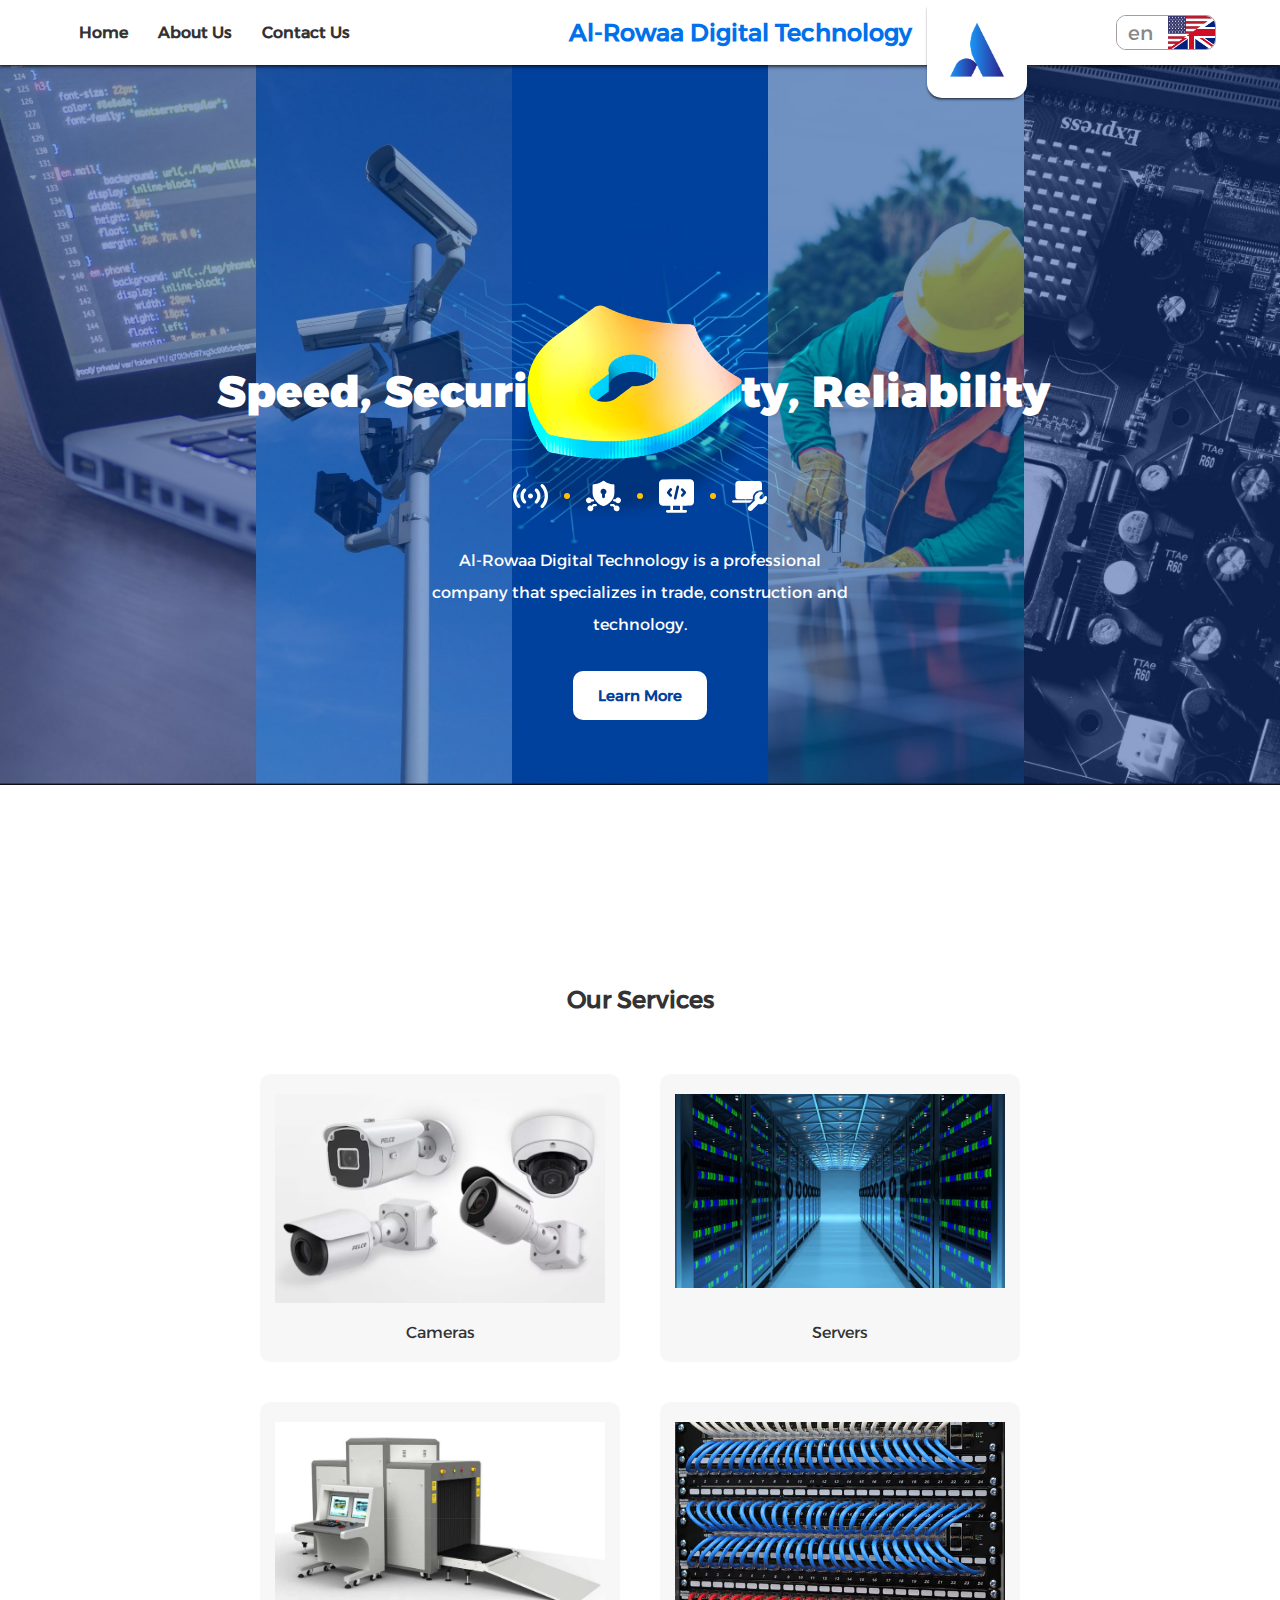
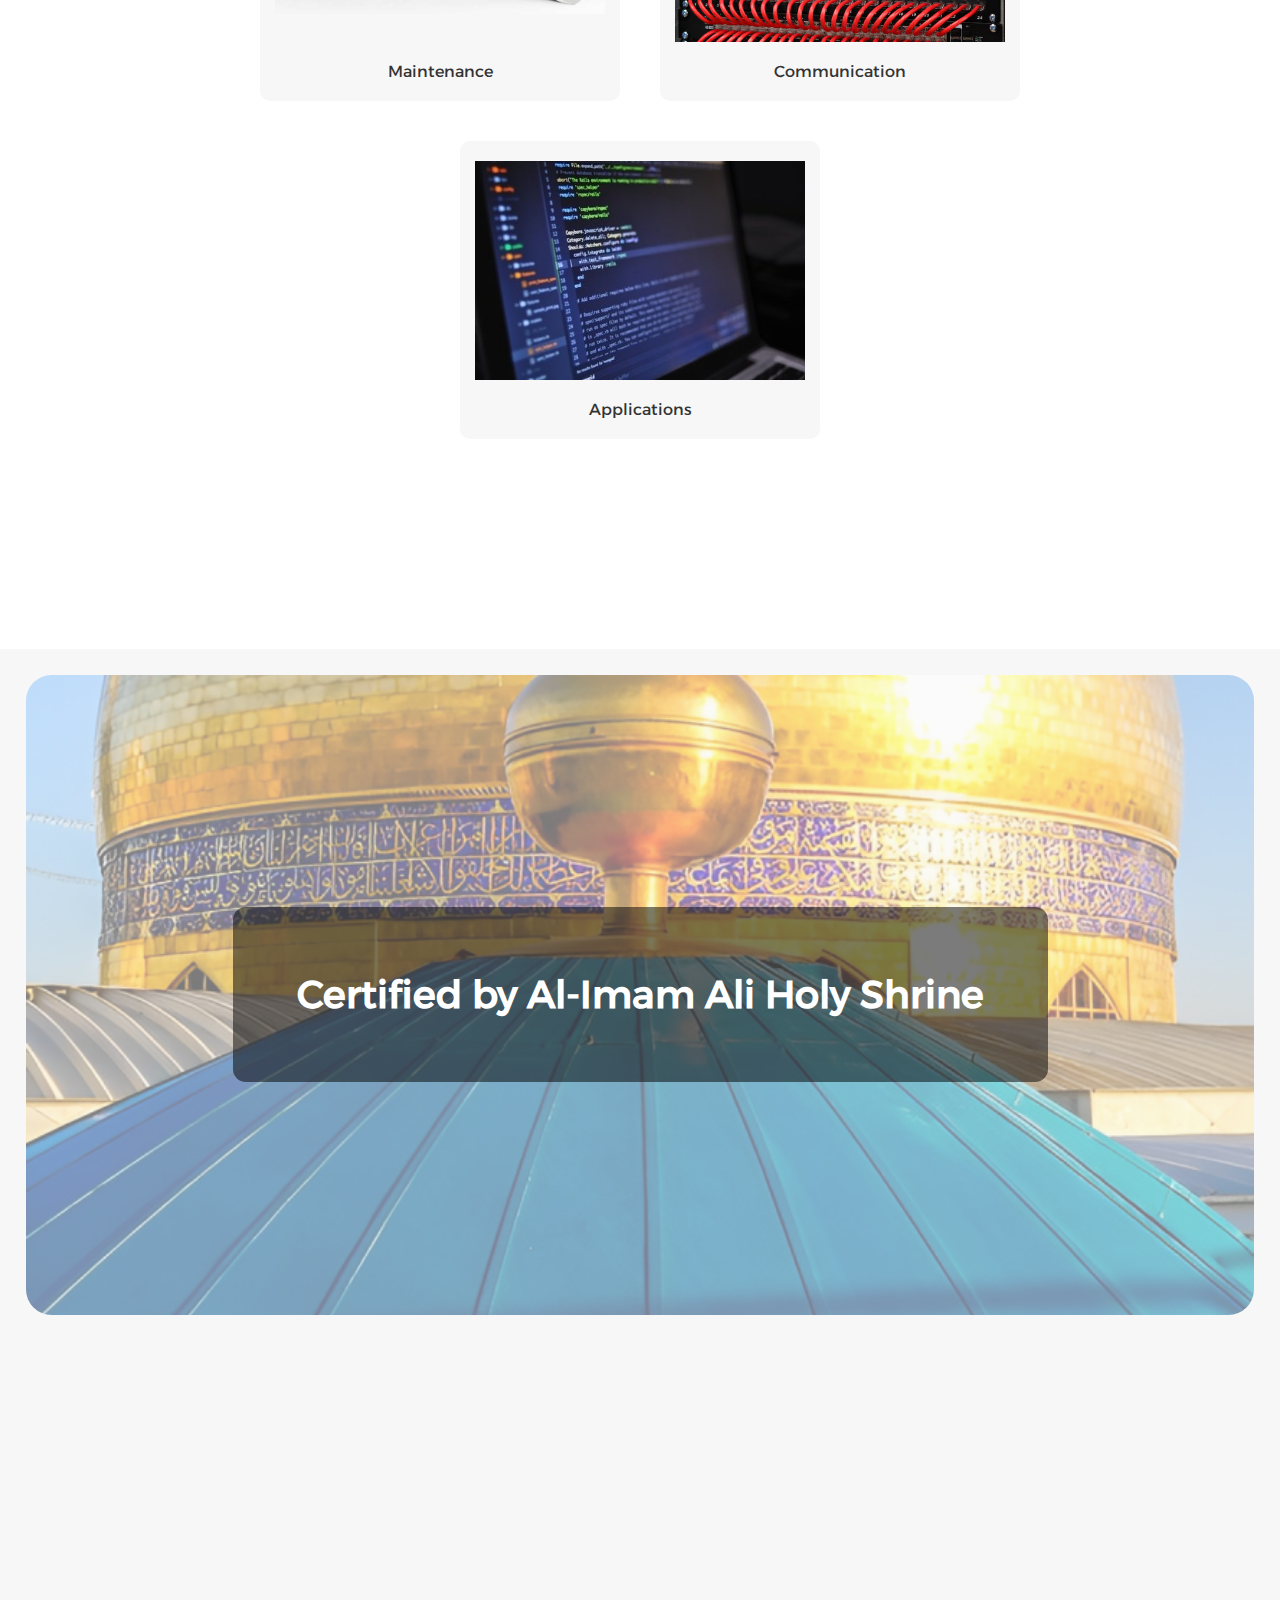
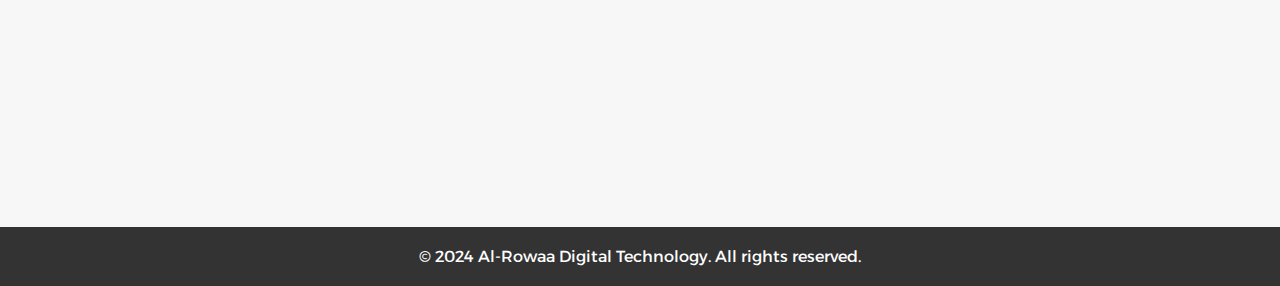
<file: index-en.html>
<!DOCTYPE html>
<html lang="en" dir="ltr">
<head>
    <meta charset="UTF-8">
    <meta name="viewport" content="width=device-width, initial-scale=1.0">
    <title>Al-Rowaa Digital Technology</title>
    <link rel="stylesheet" href="styles.css">
</head>
<body>
<header>
    <nav id="nav-menu">
        <ul>
            <li><a href="index-en.html">Home</a></li>
            <li><a href="about-en.html">About Us</a></li>
            <li><a href="contact-en.html">Contact Us</a></li>
        </ul>
        <div class="menu-icon" id="menu-icon">
            <span></span>
            <span></span>
            <span></span>
        </div>
    </nav>
    <div class="logo">
        <img src="imgs/Logo.png" alt="the logo of the company"/>
        <h1>Al-Rowaa Digital Technology</h1>
    </div>
    <div class="lang">
        <div class="en">
            <span>en</span>
            <img src="imgs/en.png" alt="English"/>
        </div>
        <div class="ar active">
            <span>ar</span>
            <img src="imgs/ar.png" alt="Arabic"/>
        </div>
    </div>
    <script src="lang.js"></script>
    <link rel="stylesheet" href="lang.css">
</header>

<section class="hero">
    <div class="img-container">
        <img src="imgs/bg.jpg" alt="main section background"/>
        <div class="hero-content">
            <h2>Speed, Securi<img src="imgs/Lock.png" alt="Lock"/>ty, Reliability</h2>
        </div>
    </div>
    <div class="details">
        <div class="icons">
            <img src="imgs/svgs/networking.svg" alt="network icon">
            <l></l>
            <img src="imgs/svgs/scrurty.svg" alt="security icon">
            <l></l>
            <img src="imgs/svgs/dev.svg" alt="devloping icon">
            <l></l>
            <img src="imgs/svgs/fixing.svg" alt="fixing icon">
        </div>
        <div class="content">
            Al-Rowaa Digital Technology is a professional company that specializes in trade, construction and technology.
        </div>
        <div class="button">
            <button>
                Learn More
            </button>
        </div>
    </div>
</section>
<style>

    body {
        direction: ltr;
    }
    .hero-content {
        top: 43%;
    }
    .hero-content img {
        position: relative;
        width: 18.5vw;
        margin: 0 -0.9vw -9vw;
        z-index: 3;
    }
    @media (min-width: 1800px) {
        .hero .details {
            bottom: 0;
            padding-bottom: 0;
        }
    }

</style>

<section class="trusted-by">
    <h3>Our Services</h3>
    <div class="logos">
        <div class="img">
            <img src="imgs/cammera.png" alt="Logo 1">
            <span>Cameras</span>
        </div>
        <div class="img">
            <img src="imgs/serfer.jpg" alt="Logo 2">
            <span>Servers</span>
        </div>
        <div class="img">
            <img src="imgs/fixing.jpg" alt="Logo 3">
            <span>Maintenance</span>
        </div>

        <div class="img">
            <img src="imgs/communication.jpg" alt="Logo 3">
            <span>Communication</span>
        </div>
        <div class="img">
            <img src="imgs/application.jpg" alt="Logo 3">
            <span>Applications</span>
        </div>
    </div>
</section>

<section class="certified-by">
    <h3>Certified by Al-Imam Ali Holy Shrine</h3>
    <img src="imgs/imamali.jpg" alt="Certification Logo 2">
</section>

<footer>
    <p>&copy; 2024 Al-Rowaa Digital Technology. All rights reserved.</p>
</footer>

<script src="script.js"></script>
</body>
</html>
</file>
<file: styles.css>
* {
    margin: 0px;
    padding: 0px;
    box-sizing: border-box;
}

body {
    font-family: Arial, sans-serif;
    direction: rtl;
    background-color: rgb(247, 247, 247);
    color: rgb(51, 51, 51);
}

header {
    background-color: rgb(255, 255, 255);
    display: flex;
    justify-content: space-between;
    align-items: center;
    padding: 15px 5%;
    box-shadow: rgba(0, 0, 0, 0.94) 0px 0px 4px 1px;
    position: relative;
    z-index: 1;
}

.logo {
    position: relative;
}

.logo img {
    width: 100px;
    position: absolute;
    right: -15px;
    top: -15px;
    background: white;
    padding: 10px;
    border-radius: 0px 0px 15px 15px;
    box-shadow: rgba(0, 0, 0, 0.82) -1px 3px 3px -2px;
    transform: translateX(100%);
}

.logo h1 {
    font-size: 24px;
    color: rgb(0, 113, 235);
}

nav ul {
    display: flex;
    list-style: none;
}

nav ul li:hover {
    border-bottom: 2px solid #367fdc;
    border-radius: 4px;
    padding-bottom: 5px;
}

nav ul li {
    margin: 0 15px;
}

nav ul li a {
    text-decoration: none;
    color: rgb(51, 51, 51);
    font-weight: bold;
}

.quote-button {
    background-color: rgb(0, 113, 235);
    color: white;
    padding: 10px 20px;
    border: none;
    border-radius: 5px;
    cursor: pointer;
    transition: background-color 0.4s;
}

.quote-button:hover {
    background-color: rgb(0, 91, 181);
}

.menu-icon {
    display: none;
    flex-direction: column;
    justify-content: space-between;
    width: 30px;
    height: 20px;
    cursor: pointer;
}

.menu-icon span {
    height: 4px;
    background-color: rgb(51, 51, 51);
    border-radius: 5px;
}

.hero {
    background-color: rgb(0, 90, 180);
    position: relative;
    padding: 0;
    min-height: 50vw;
    margin: 0;
}

.hero .img-container{
    position: relative;

}
.hero .img-container > img {
    display: block;
    width: 100%;
    margin: 0;
}

.hero-content img {
    width: 18.5vw;
    margin: 4.5vw -1.9vw 0;
    z-index: 3;
}

.hero-content {
    display: flex;
    width: 100%;
    justify-content: center;
    position: absolute;
    top: 50%;
    right: 50%;
    transform: translate(50%, -62%);
}

.hero-content h2 {
    font-family: AlexBold, serif;
    font-size: 3.4vw;
    margin-top: auto;
    margin-bottom: auto;
    color: rgb(255, 255, 255);
    padding-right: 1vw;
}

.hero-content h2:nth-child(2) {
    display: inline-flex;
    justify-content: center;
    align-items: center;
    color: rgb(255, 198, 72);
}

.hero-content p {
    margin: 20px 0;
    font-size: 18px;
    color: rgb(102, 102, 102);
}

.hero .details {
    position: absolute;
    bottom: 20px;
    width: 100%;
    display: flex;
    flex-direction: column;
    align-items: center;
    padding-bottom: 90px;
}

.hero .details div {
    padding: 15px 0;
}

.hero .details .icons {
    display: flex;
}

.hero .details .icons l {
    display: block;
    background: #FFC107;
    width: 6px;
    height: 6px;
    align-self: center;
    margin: 16px;
    border-radius: 50%;
}

.hero .details .icons img {
    width: 35px;
}

.hero .details button {
    padding: 15px 25px;
    color: #00419d;
    font-family: 'Alex', serif;
    border-radius: 10px;
    background: white;
    border: none;
    font-size: 15px;
    font-weight: bold;
    cursor: pointer;
}

.hero .details .content {
    color: white;
    max-width: 27rem;
    text-align: center;
    line-height: 2;
}


.buttons {
    display: flex;
    gap: 20px;
    cursor: pointer;
}

.guide-button, .demo-button {
    padding: 10px 20px;
    border: none;
    border-radius: 5px;
    cursor: pointer;
}

.guide-button {
    background-color: rgb(51, 51, 51);
    color: white;
}

.demo-button {
    background-color: rgb(0, 113, 235);
    color: white;
}

.hero-image img {
    max-width: 100%;
}

.trusted-by {
    text-align: center;
    background-color: rgb(255, 255, 255);
    padding: 200px 10%;
}

.trusted-by h3 {
    font-size: 24px;
    color: rgb(51, 51, 51);
    margin-bottom: 50px;
}


.logos {
    display: flex;
    grid-gap: 20px;
    align-content: space-around;
    justify-items: stretch;
    justify-content: center;
    flex-wrap: wrap;
    flex-direction: row;
}


.logos .img:hover {
    opacity: 0.7;
}

.logos .img {
    max-width: 330px;
    opacity: 1;
    background: #f7f7f7;
    padding: 20px 15px;
    box-sizing: content-box;
    border-radius: 10px;
    cursor: pointer;
    margin: 10px;
    display: flex;
    flex-direction: column;
    justify-content: space-between;
    align-items: center;
    text-align: center;
    transition: opacity 0.4s;
}
.logos img {
    width: 100%;
    padding-bottom: 20px;
}

footer {
    background-color: rgb(51, 51, 51);
    color: white;
    text-align: center;
    padding: 20px;
    margin-top: 40vw;
}

.certified-by {
    border-radius: 2vw;
    display: flex;
    position: relative;
    padding: 0 10%;
    overflow: hidden;
    height: 50vw;
    flex-wrap: nowrap;
    flex-direction: column;
    justify-content: center;
    align-items: center;
    margin: 2vw;
    margin-right: 2vw;
    margin-left: 2vw;
}

.certified-by h3 {
    background: #00000082;
    font-size: 3vw;
    border-radius: 1vw;
    padding: 5vw;
    font-weight: bold;
    color: #ffffff;
}

.certified-by img {
    opacity: 0.5;
    position: absolute;
    width: 100%;
    top: 0;
    z-index: -1;
    right: 0;
    transform: translatey(-50%);
}
@media (max-width: 1500px) {
    .hero .details {
        padding-bottom: 60px;
    }
}
@media (max-width: 1300px) {
    .hero .details {
        padding-bottom: 30px;
    }
}
@media (max-width: 1200px) {
    .hero .details {
        padding: 60px 5px;
        position: static;

    }

}

@media (min-width: 1800px) {
    .hero .details {
        bottom: 2vw;
        padding-bottom: 3vw;
    }

    .hero .details div {
        padding: 1vw 0;
    }

    .hero .details .icons l {
        width: .6vw;
        height: .6vw;
        margin: 1.4vw;
    }

    .hero .details .icons img {
        width: 3vw;
    }

    .hero .details button {
        padding: 1.5vw 2.2vw;
        border-radius: 1vw;
        font-size: 1vw;
    }

    .hero .details .content {
        max-width: 50vw;
        line-height: 2.5vw;
        font-size: 1.8vw;
    }

}
@media only screen and (orientation: portrait) {

    .certification-logos {
        flex-direction: column;
        gap: 10px;
    }

    .certification-logos img {
        max-width: 50%;
    }
}
@media (max-width: 768px) {
    .hero {
        flex-direction: column;
        text-align: center;
    }

    .hero-content {
        max-width: 100%;
        margin-bottom: 30px;
    }

    .menu-icon {
        display: flex;
        position: absolute;
        top: 15px;
        z-index: 20;
        transition: right 0.4s;
        right: 30px;
    }

    nav.open div.menu-icon {
        right: 155px;
        position: fixed;
    }

    nav.open div.menu-icon span {
        width: 100%;
        transition: 0.5s;
    }

    nav.open div.menu-icon span:nth-child(1) {
        position: absolute;
        top: 50%;
        right: 50%;
        transform: translate(50%, -50%) rotateZ(45deg);
    }

    nav.open div.menu-icon span:nth-child(2) {
        display: none;
    }

    nav.open div.menu-icon span:nth-child(3) {
        position: absolute;
        top: 50%;
        right: 50%;
        transform: translate(50%, -50%) rotateZ(-45deg);
    }

    nav ul {
        position: fixed;
        right: 0;
        top: 0;
        background-color: white;
        width: 200px;
        height: 100vh;
        flex-direction: column;
        align-items: flex-start;
        padding: 40px 30px 0 18px;
        box-shadow: rgba(0, 0, 0, 0.1) -2px 0px 5px;
        transform: translateX(100%);
        transition: transform 0.3s;
    }

    nav.open ul {
        transform: translateX(0px);
    }

    nav ul li:hover {
        border-top: 2px solid rgb(153, 153, 153);
        border-bottom: 2px solid rgb(153, 153, 153);
    }

    nav ul li {
        margin: 15px 0px;
        width: 100%;
        padding: 5px;
        cursor: pointer;
    }
}

@font-face {
    font-family: AlexBold;
    src: url("fonts/Alexandria/static/Alexandria-Black.ttf");
    font-weight: bold;
}

@font-face {
    font-family: Alex;
    src: url("fonts/Alexandria/static/Alexandria-Regular.ttf");
    font-weight: normal;
}

body {
    font-family: Alex, serif;
}


nav#nav-menu {
    z-index: 2;
}
</file>
<file: lang.css>
.lang {
    position: relative;
    width: 100px;
    height: 35px;
    background: white;
    border: 1px #a59c9c solid;
    border-radius: 10px;
    overflow: hidden;
}

.lang div.active {
    transform: translatex(0%);
    transition: all 1s;
}

.lang div {
    display: flex;
    width: 100%;
    height: 100%;
    position: absolute;
    top: 0;
    right: 0;
    flex-direction: row;
    flex-wrap: nowrap;
    justify-content: space-between;
    align-items: stretch;
    transform: translatex(100%);
    background: white;
}

.lang span {
    display: flex;
    height: 100%;
    width: 47%;
    align-items: center;
    justify-content: center;
    flex-wrap: nowrap;
    font-size: 20px;
    color: #878787;
}

.lang img {
    display: block;
    width: 48%;
    height: 100%;
}
</file>
<file: contact/styles.css>
.contact {
  background-color: #fff; /* White */
  color: #333; /* Dark gray */
  padding: 4em;
  border: 1px solid #ccc; /* Light gray */
  box-shadow: 0 0 20px rgba(0, 0, 0, 0.1);
  border-radius: 10px;
  margin: 40px auto;
  width: 80%;
}

.contact h1 {
  margin-top: 0;
  font-size: 36px;
  font-weight: bold;
  color: #2196F3; /* Blue */
  text-align: center;
}

.contact ul {
  list-style: none;
  margin: 0;
  padding: 0;
}

.contact li {
  margin-bottom: 20px;
}

.contact form {
  margin-top: 40px;
}

.contact label {
  display: block;
  margin-bottom: 10px;
  font-size: 18px;
  font-weight: bold;
  color: #666; /* Medium gray */
}

.contact input, .contact textarea {
  width: 100%;
  padding: 15px;
  margin-bottom: 20px;
  border: 1px solid #ccc; /* Light gray */
  border-radius: 5px;
  font-size: 18px;
}

.contact button[type="submit"] {
  background-color: #479d5f; /* Orange */
  color: #fff; /* White */
  padding: 15px 30px;
  border: none;
  border-radius: 5px;
  cursor: pointer;
  font-size: 18px;
  transition: background-color 0.3s ease;
}

.contact button[type="submit"]:hover {
  background-color: #46c084; /* Darker orange */
}

/* Animations */

.contact {
  animation: fadeIn 1s ease;
}

@keyframes fadeIn {
  0% {
    opacity: 0;
  }
  100% {
    opacity: 1;
  }
}

.contact button[type="submit"] {
  animation: pulse 2s infinite;
}

@keyframes pulse {
  0% {
    transform: scale(1);
  }
  50% {
    transform: scale(1.1);
  }
  100% {
    transform: scale(1);
  }
}
</file>
